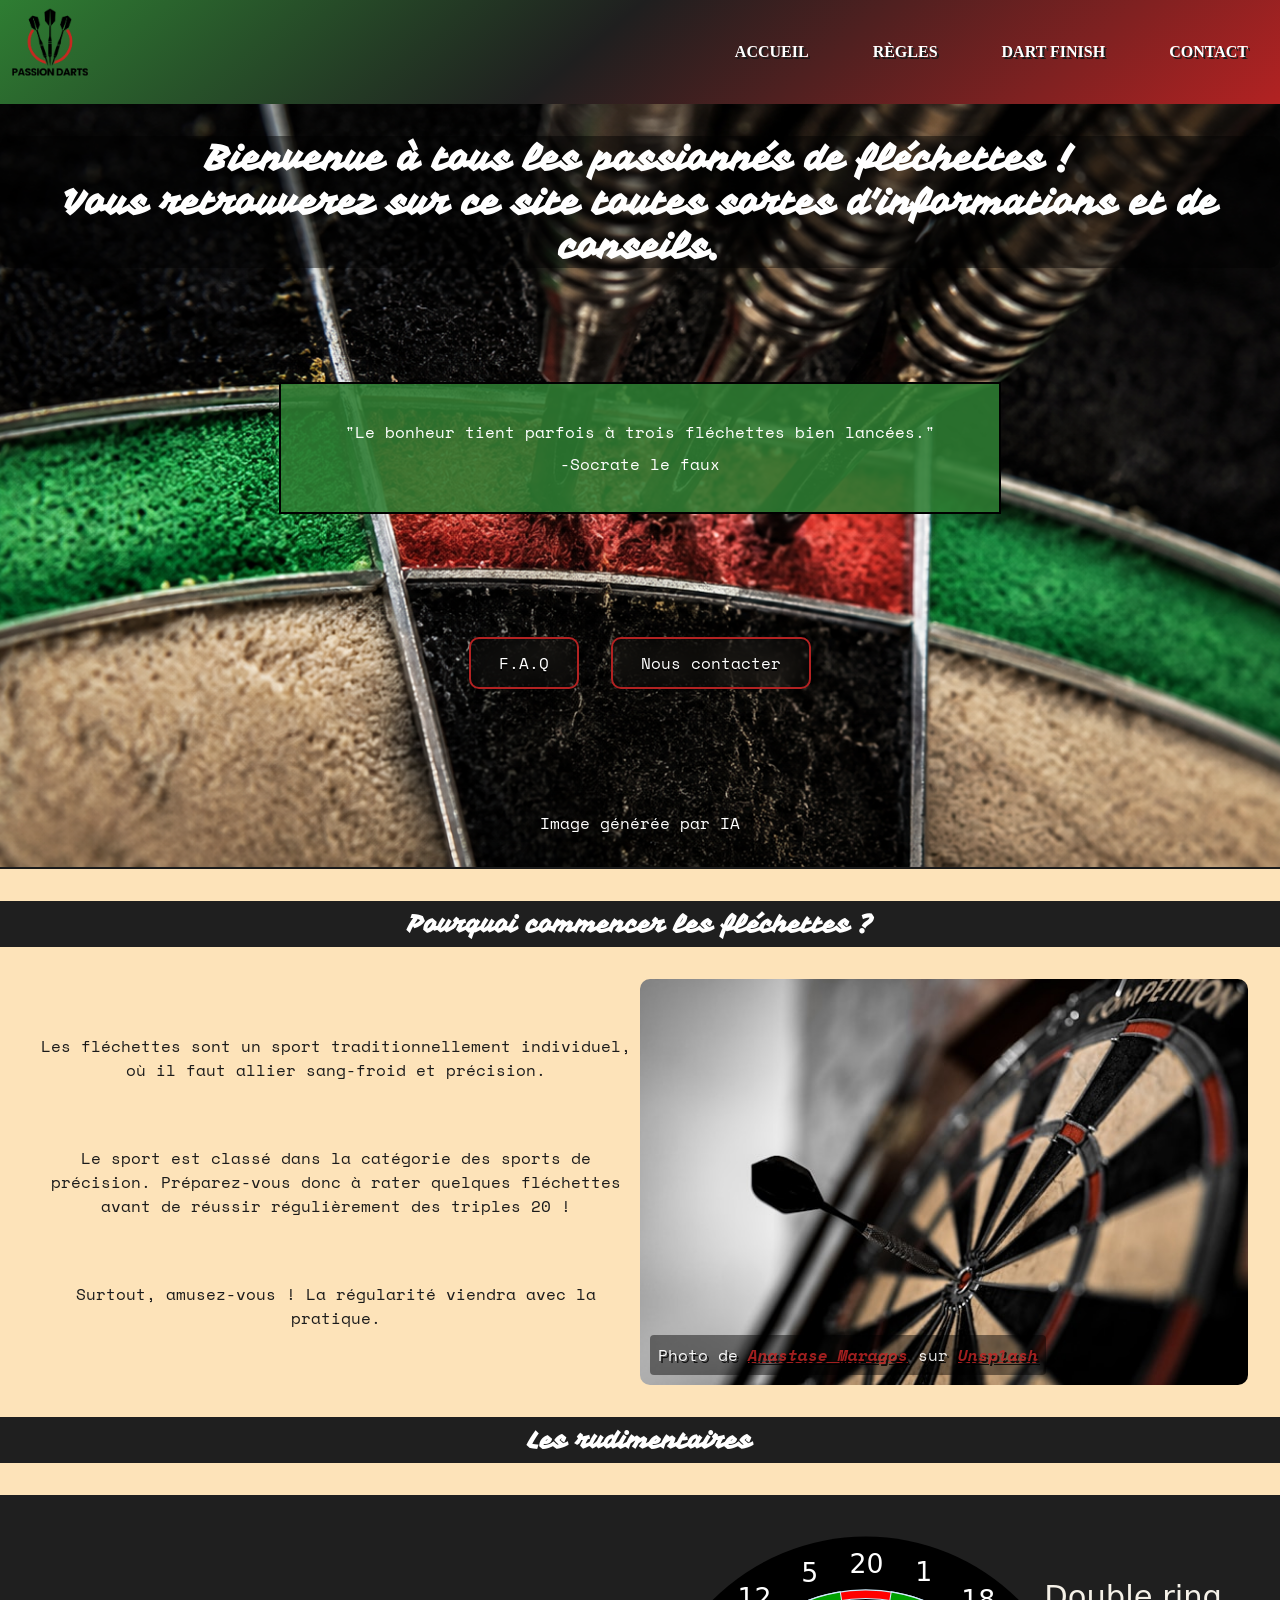
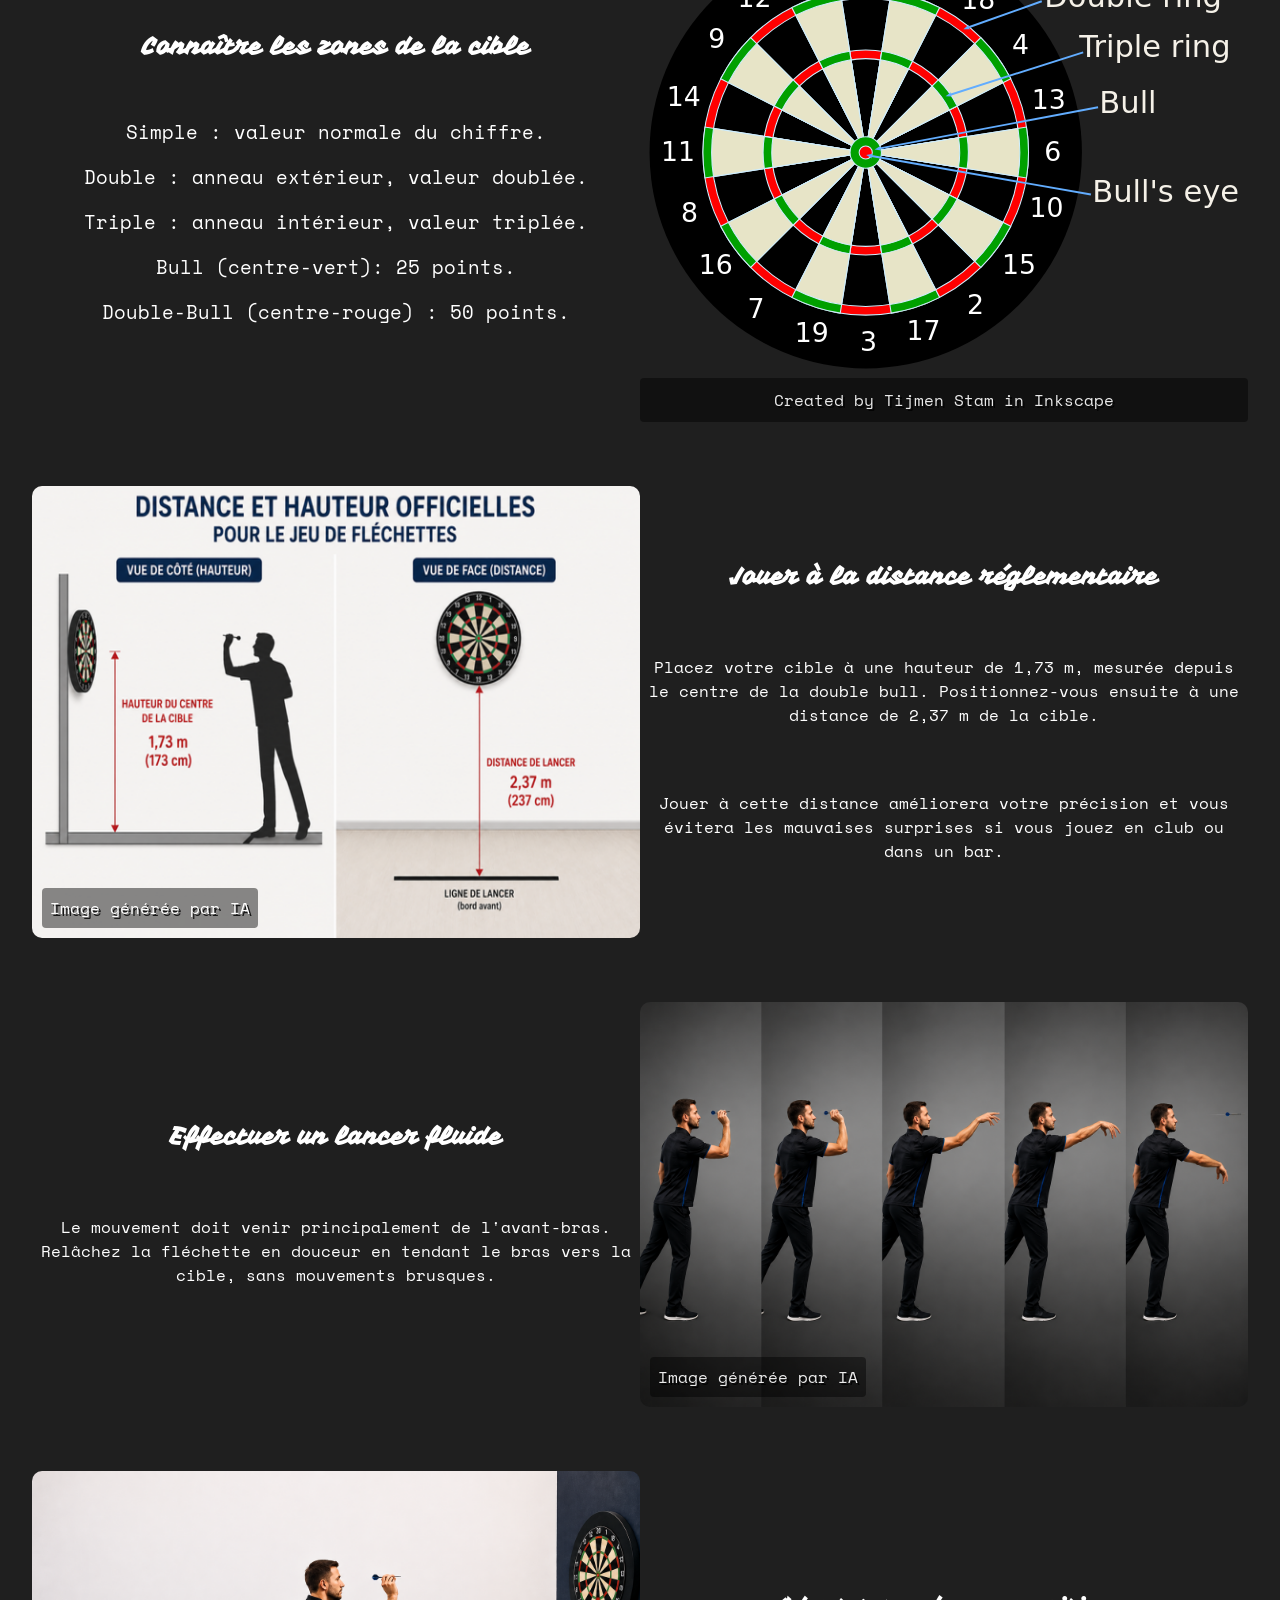
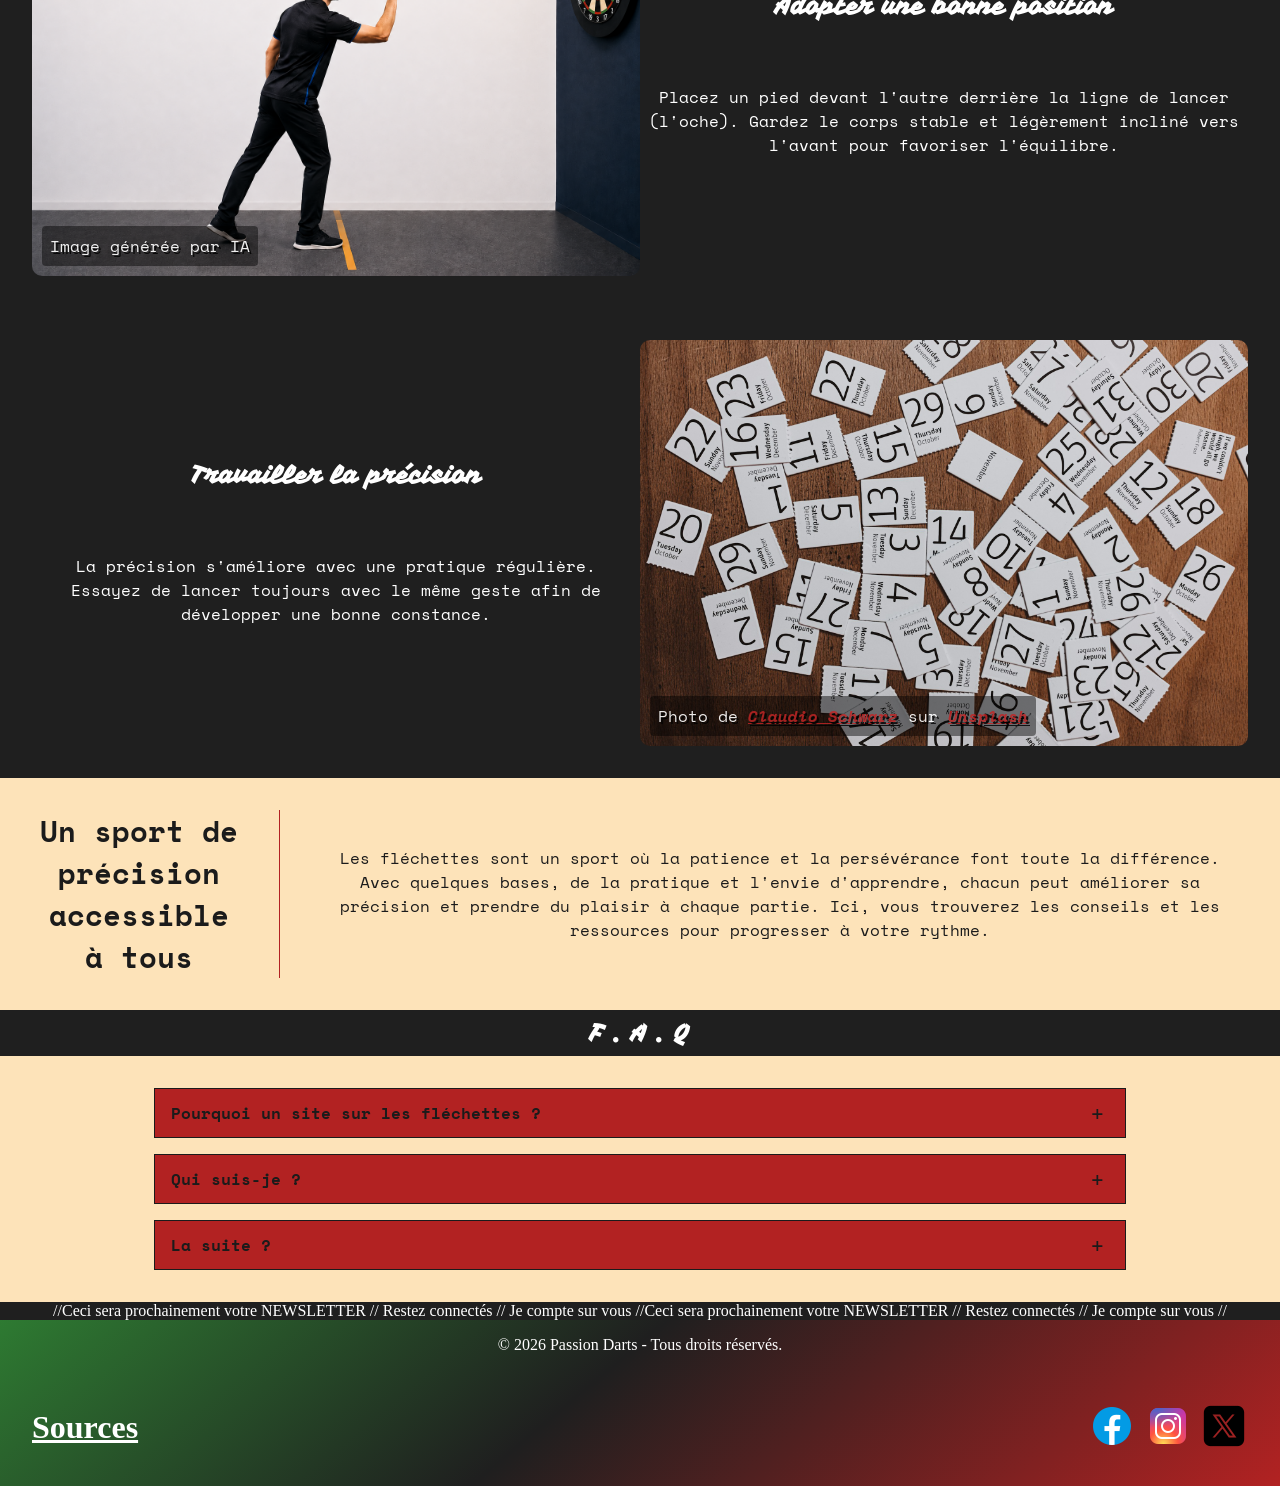
<file: index.html>
<!DOCTYPE html>
<html lang="fr">
<head>
    <meta charset="UTF-8">
    <meta name="viewport" content="width=device-width, initial-scale=1.0">
    <link rel="stylesheet" href="style.css"/>
    <link rel="stylesheet" href="accueil.css"/>
    <link rel="icon" href="./images/passion-dart-logo.svg"/>
    <link rel="preconnect" href="https://fonts.googleapis.com">
    <link rel="preconnect" href="https://fonts.gstatic.com" crossorigin>
    <link href="https://fonts.googleapis.com/css2?family=Space+Mono&family=Vampiro+One&display=swap" rel="stylesheet">
    <title>Passion Darts — Accueil</title>
    <meta name="description" content="Découvrez les règles des fléchettes, les finishes, des conseils pour progresser.">
</head>
<body>
    <header>
        <a href="./index.html" aria-label="Retour à l'accueil"><img src="./images/passion-dart-logo.svg" width="100" height="100" alt="Logo Passion Dart"></a>
        <nav class="pc-nav" aria-label="Navigation principale">
            <a class="nav" href="index.html">ACCUEIL</a>
            <a class="nav" href="pages/regles.html">RÈGLES</a>
            <a class="nav" href="pages/dart_finish.html">DART FINISH</a>
            <a class="nav" href="pages/contact.html">CONTACT</a>
        </nav>
        <div class="menu-burger">
            <input type="checkbox" id="menu-toggle" hidden>
            <label for="menu-toggle" class="menu-button" aria-label="Ouvrir le menu"><img width="50" height="50" src="./images/icons8-menu-50.png" aria-hidden="true"></label>
            <nav class="side-menu blur-burger" aria-label="Navigation mobile">
                <ul>
                    <li><a href="index.html">ACCUEIL</a></li>
                    <li><a href="pages/regles.html">RÉGLES</a></li>
                    <li><a href="pages/dart_finish.html">DART FINISH</a></li>
                    <li><a class="nav" href="pages/contact.html">CONTACT</a></li>
                </ul>
            </nav>
        </div>
    </header>
    <main>

        <section class="hero-banner">
            <h1>Bienvenue à tous les passionnés de fléchettes !<br> Vous retrouverez sur ce site toutes sortes d'informations et de conseils.</h1>
            <blockquote>
                <p>"Le bonheur tient parfois à trois fléchettes bien lancées."</p>
                <p>-Socrate le faux</p>
            </blockquote>
            <div class="hero-buttons">
                <a class="button flex-center blur" href="#faq">F.A.Q</a>
                <a class="button blur" href="./pages/contact.html">Nous contacter</a>
            </div>
            <div class="banner-credit">
            <p>Image générée par IA</p>
            </div>
        </section>

            <h2 class="title">Pourquoi commencer les fléchettes ?</h2>
            <div class="banner flex alt">
                <div class="article-column">
                    <p>Les fléchettes sont un sport traditionnellement individuel, où il faut allier sang-froid et précision.</p>
                    <p>Le sport est classé dans la catégorie des sports de précision. Préparez-vous donc à rater quelques fléchettes avant de réussir régulièrement des triples 20 !</p>
                    <p>Surtout, amusez-vous ! La régularité viendra avec la pratique.</p>
                </div>
                <div class="image-container">
                    <img src="./images/anastase-maragos-X4zx5Vc_LZU-unsplash.jpg" alt="Photo d'une cible avec une fléchette plantée dans le bull" class="banner-image">
                     <div class="image-credit">
                        <p>Photo de <a href="https://unsplash.com/fr/@visualsbyroyalz?utm_source=unsplash&utm_medium=referral&utm_content=creditCopyText" target="_blank" rel="noopener noreferrer">Anastase Maragos</a> sur <a href="https://unsplash.com/fr/photos/jeu-de-flechettes-noir-et-marron-X4zx5Vc_LZU?utm_source=unsplash&utm_medium=referral&utm_content=creditCopyText" target="_blank" rel="noopener noreferrer">Unsplash</a></p>
                    </div>
                </div>
            </div>
        </section>

            <h2 class="title h-corect">Les rudimentaires</h2>
            <article class="banner flex">
                <div class="article-column">
                    <h2>Connaître les zones de la cible</h2>
                    <ul class="banner-list">
                        <li>Simple : valeur normale du chiffre.</li>
                        <li>Double : anneau extérieur, valeur doublée.</li>
                        <li>Triple : anneau intérieur, valeur triplée.</li>
                        <li>Bull (centre-vert): 25 points.</li>
                        <li>Double-Bull (centre-rouge) : 50 points.</li>
                    </ul>
                </div>
                <div class="image-container">
                    <img src="./images/Dartboard.svg" alt="Illustration montrant une cible explicative des zones" class="dartboard banner-image">
                    <div class="credit-right">
                        <p>Created by Tijmen Stam in Inkscape</p>
                    </div>
                </div>
            </article>

            <article class="banner flex mirror">
                <div class="article-column">
                    <h2>Jouer à la distance réglementaire</h2>
                    <p>Placez votre cible à une hauteur de 1,73 m, mesurée depuis le centre de la double bull. Positionnez-vous ensuite à une distance de 2,37 m de la cible.</p>
                    <p>Jouer à cette distance améliorera votre précision et vous évitera les mauvaises surprises si vous jouez en club ou dans un bar.</p>
                </div>
                <div class="image-container">
                    <img src="./images/ChatGPT Distances juil. 2026, 19.png" alt="Illustration montrant distance et hauteur de la cible" class="banner-image">
                    <div class="image-credit">
                    <p>Image générée par IA</p>

                    </div>
                </div>
            </article>

            <article class="banner flex">
                <div class="article-column">
                    <h2>Effectuer un lancer fluide</h2>
                    <p>Le mouvement doit venir principalement de l'avant-bras. Relâchez la fléchette en douceur en tendant le bras vers la cible, sans mouvements brusques.</p>
                </div>
                <div class="image-container">
                    <img src="./images/ChatGPT-lance-fluide.png" alt="Illustration montrant les différentes étapes d'un lancer de fléchettes" class="banner-image">
                    <div class="image-credit">
                        <p>Image générée par IA</p>
                    </div>
                </div>
            </article>

            <article class="banner flex mirror">
                <div class="article-column">
                    <h2>Adopter une bonne position</h2>
                    <p>Placez un pied devant l'autre derrière la ligne de lancer (l'oche). Gardez le corps stable et légèrement incliné vers l'avant pour favoriser l'équilibre.</p>
                </div>
                <div class="image-container">
                    <img src="./images/ChatGPT-posture.png" alt="Illustration montrant un joueur se préparant à lancer une fléchette" class="banner-image">
                    <div class="image-credit">
                        <p>Image générée par IA</p>
                    </div>
                </div>
            </article>

             <article class="banner flex">
                <div class="article-column">
                    <h2>Travailler la précision</h2>
                    <p>La précision s'améliore avec une pratique régulière. Essayez de lancer toujours avec le même geste afin de développer une bonne constance.</p>
                </div>
                <div class="image-container">
                    <img src="./images/claudio-schwarz-TEF3woGG3b0-unsplash.jpg" alt="Nombreuses feuilles de calendrier détachables affichant différentes dates, éparpillées sur une table en bois" class="banner-image">
                    <div class="image-credit">
                        <p>Photo de <a href="https://unsplash.com/fr/@purzlbaum?utm_source=unsplash&utm_medium=referral&utm_content=creditCopyText" target="_blank" rel="noopener noreferrer">Claudio Schwarz</a> sur <a href="https://unsplash.com/fr/photos/papier-dimprimante-blanc-et-brun-TEF3woGG3b0?utm_source=unsplash&utm_medium=referral&utm_content=creditCopyText" target="_blank">Unsplash</a></p>
                    </div>
                </div>
             </article>

        </section>

        <section class="banner alt flex-center">
                    <div class="left">
                        <p>Un sport de précision accessible à tous</p>
                    </div>
                    <div class="separator"></div>
                    <div class="right">
                        <p>Les fléchettes sont un sport où la patience et la persévérance font toute la différence. Avec quelques bases, de la pratique et l'envie d'apprendre, chacun peut améliorer sa précision et prendre du plaisir à chaque partie. Ici, vous trouverez les conseils et les ressources pour progresser à votre rythme.</p>
                    </div>
        </section>

            <h2  class="title" id="faq">F . A . Q</h2>
            <section class="banner alt flex-column">
                <div  class="accordion">
                    <details>
                        <summary>
                            <span> Pourquoi un site sur les fléchettes ? </span>
                            <span class="accordion-icon">+</span>
                        </summary>
                        <p>Les fléchettes sont un sport aux règles plutôt simples, mais personne ne s'est réveillé un matin avec la science infuse des fléchettes. Ce site est donc là pour partager cette passion, ainsi que quelques règles et conseils afin de vous aider à progresser.</p>
                    </details>
                    <details>
                        <summary>
                            <span>Qui suis-je ? </span>
                            <span class="accordion-icon">+</span>
                        </summary>
                        <p>Je suis un jeune adulte tombé amoureux de ce magnifique sport. Loin d'être un professionnel, je souhaite avant tout partager ma passion avec vous. Je me considère plutôt comme un débutant, animé par une soif d'apprendre tout ce qui touche aux fléchettes.</p>
                    </details>
                    <details>
                        <summary>
                            <span>La suite ? </span>
                            <span class="accordion-icon">+</span>
                        </summary>
                        <p>Le site n'en est qu'à ses balbutiements. De nombreuses fonctionnalités sont prévues, comme une newsletter, un compteur de points dynamique et de nouveaux articles. Il évoluera au même rythme que mes compétences en développement, au fil de mes apprentissages.</p>
                    </details>
                </div>
            </section>
    </main>
    <footer>
        <section class="slider">
            <div class="slider-text" aria-hidden="true">
                <p>//Ceci sera prochainement votre NEWSLETTER // Restez connectés // Je compte sur vous //Ceci sera prochainement votre NEWSLETTER // Restez connectés // Je compte sur vous //</p>
            </div>
        </section>
        <p>&copy; 2026 Passion Darts - Tous droits réservés.</p>
        <section class="footer-content flex">
            <a class="modal-link" href="#sources" aria-label="Afficher les sources des images">Sources</a>
            <div id="sources" class="overlay">
                <div class="modal">
                    <h2>Sources</h2>
                    <a class="close" href="#" aria-label="Fermer la fenêtre">&times;</a>
                    <div class="content">
                        <p>Voici toutes les sources pour images & logos</p>
                        <article class="banner flex sources-images">
                            <p>Photo de <a href="https://unsplash.com/fr/@visualsbyroyalz?utm_source=unsplash&utm_medium=referral&utm_content=creditCopyText" target="_blank" rel="noopener noreferrer">Anastase Maragos</a> sur <a href="https://unsplash.com/fr/photos/jeu-de-flechettes-noir-et-marron-X4zx5Vc_LZU?utm_source=unsplash&utm_medium=referral&utm_content=creditCopyText" target="_blank" rel="noopener noreferrer">Unsplash</a></p>
                            <p><a href="https://unsplash.com/fr/licence" target="_blank" rel="noopener noreferrer">Licence Unsplash</a></p>
                            <img src="./images/anastase-maragos-X4zx5Vc_LZU-unsplash.jpg" alt="photo d'une cible avec une flechette dans le bull">
                        </article>
                        <article class="banner flex mirror sources-images">
                            <p>Photo de <a href="https://unsplash.com/fr/@purzlbaum?utm_source=unsplash&utm_medium=referral&utm_content=creditCopyText" target="_blank" rel="noopener noreferrer">Claudio Schwarz</a> sur <a href="https://unsplash.com/fr/photos/papier-dimprimante-blanc-et-brun-TEF3woGG3b0?utm_source=unsplash&utm_medium=referral&utm_content=creditCopyText" target="_blank">Unsplash</a></p>
                            <p><a href="https://unsplash.com/fr/licence" target="_blank" rel="noopener noreferrer">Licence Unsplash</a></p>
                            <img src="./images/claudio-schwarz-TEF3woGG3b0-unsplash.jpg" alt="Nombreuses feuilles de calendrier détachables affichant différentes dates, éparpillées sur une table en bois">
                        </article>
                        <article class="banner flex sources-images">
                            <p>logo de base par <a href="https://www.canva.com/p/tomaby/" target="_blank" rel="noopener noreferrer">Tomaby</a> sur <a href="https://www.canva.com/fr_fr/modeles/EAHNlVyahaQ-logo-flechettes-club-moderne-noir-et-rouge/" target="_blank" rel="noopener noreferrer">Canva</a></p>
                            <img src="./images/passion-dart-logo.svg" alt="Logo Passion Dart">
                        </article>
                        <article class="banner flex mirror sources-images">
                            <p>Image de Tijmen Stam sur <a href="https://commons.wikimedia.org/wiki/File:Dartboard.svg#Licensing" target="_blank" rel="noopener noreferrer">wikimedia commons</a></p>
                            <p><a href="https://creativecommons.org/licenses/by-sa/3.0/deed.en" target="_blank" rel="noopener noreferrer">CC BY-SA 3.0</a></p>
                            <img src="./images/Dartboard.svg" alt="Illustration montrant une cible explicative des zones">
                        </article>
                        <article class="banner flex sources-images">
                            <p>Logo de facebook <a href="https://icones8.fr/icon/118497/facebook" target="_blank" rel="noopener noreferrer">icones8</a></p>
                            <p>Logo instagram sur <a href="https://icones8.fr/icon/Xy10Jcu1L2Su/instagram" target="_blank" rel="noopener noreferrer">icones8</a></p>
                            <p>Logo de X <a href="https://icones8.fr/icon/phOKFKYpe00C/twitterx" target="_blank" rel="noopener noreferrer">icones8</a></p>
                            <img src="./images/icons8-facebook-nouveau-48.png" alt="Logo de facebook">
                            <img src="./images/icons8-instagram-48.png" alt="Logo de instagram">
                            <img src="./images/icons8-twitterx-48.png" alt="Logo de X">
                        </article>
                        <article class="banner flex sources-images">
                            <p>Logo de menu burger sur <a href="https://icons8.com/icon/36389/menu" target="_blank" rel="noopener noreferrer">icones8</a></p>
                            <img src="./images/icons8-menu-50.png"  alt="menu-burger">
                        </article>               
                    </div>
                </div>
            </div>
                <nav aria-label="Réseaux sociaux">
                    <a  href="https://www.facebook.com/" target="_blank" rel="noopener noreferrer"><img src="./images/icons8-facebook-nouveau-48.png" alt="Facebook"/></a>
                    <a  href="https://www.instagram.com/" target="_blank" rel="noopener noreferrer"><img src="./images/icons8-instagram-48.png" alt="Instagram"/></a>
                    <a  href="https://x.com/" target="_blank" rel="noopener noreferrer"><img src="./images/icons8-twitterx-48.png" alt="X"/></a>
                </nav>
        </section>
    </footer>
</body>
</html>
</file>
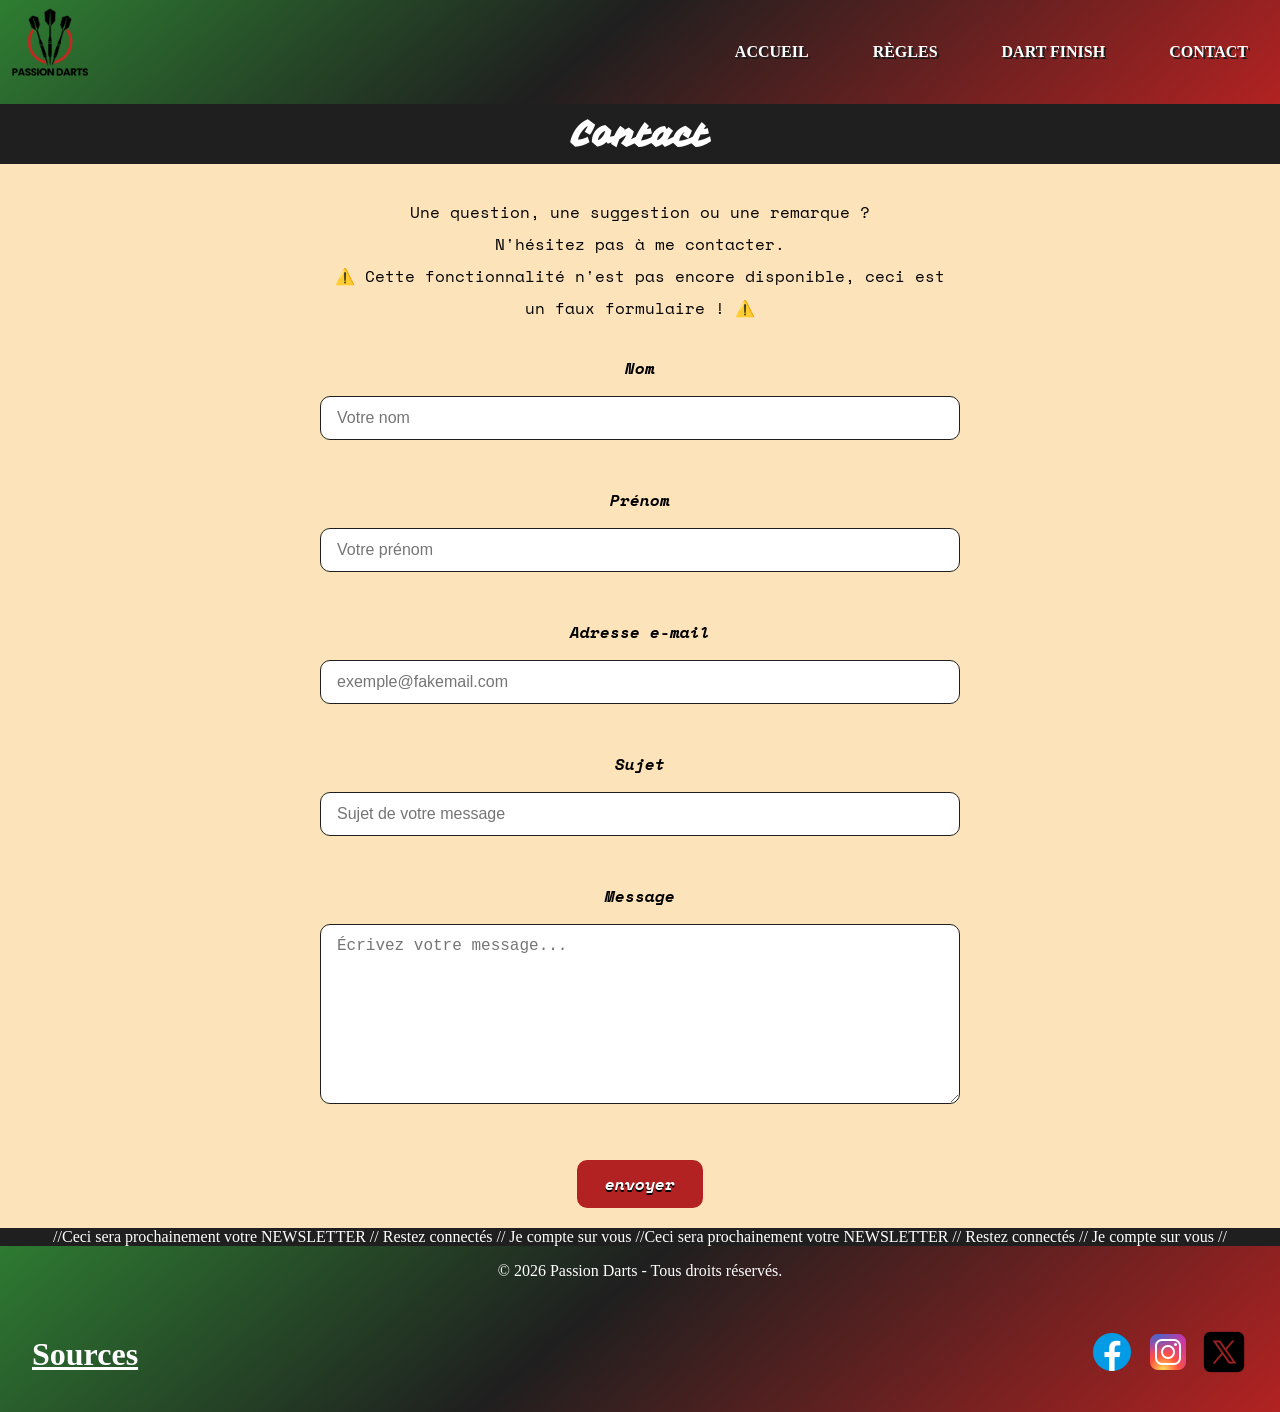
<file: pages/contact.html>
<!DOCTYPE html>
<html lang="fr">
<head>
    <meta charset="UTF-8">
    <meta name="viewport" content="width=device-width, initial-scale=1.0">
    <link rel="stylesheet" href="../style.css"/>
    <link rel="stylesheet" href="../contact.css"/>
    <link rel="icon" href="../images/passion-dart-logo.svg"/>
    <link rel="preconnect" href="https://fonts.googleapis.com">
    <link rel="preconnect" href="https://fonts.gstatic.com" crossorigin>
    <link href="https://fonts.googleapis.com/css2?family=Space+Mono&family=Vampiro+One&display=swap" rel="stylesheet">
    <title>CONTACT</title>
</head>
<body>
    <header>
        <a href="../index.html" aria-label="Retour à l'accueil"><img src="../images/passion-dart-logo.svg" width="100" height="100"></a>
        <nav class="pc-nav" aria-label="Navigation principale">
            <a class="nav" href="../index.html">ACCUEIL</a>
            <a class="nav" href="./regles.html">RÈGLES</a>
            <a class="nav" href="dart_finish.html">DART FINISH</a>
            <a class="nav" href="./contact.html">CONTACT</a>
        </nav>
        <div class="menu-burger">
            <input type="checkbox" id="menu-toggle" hidden>
            <label for="menu-toggle" class="menu-button"><img width="50" height="50" src="../images/icons8-menu-50.png" alt="Ouvrir le menu"/></label>
            <nav class="side-menu blur-burger" aria-label="Navigation mobile">
                <ul>
                    <li><a class="nav" href="../index.html">ACCUEIL</a></li>
                    <li><a class="nav" href="./regles.html">RÈGLES</a></li>
                    <li><a class="nav" href="dart_finish.html">DART FINISH</a></li>
                    <li><a class="nav" href="./contact.html">CONTACT</a></li>
                </ul>
            </nav>
        </div>
    </header>
    <main>
        <h1 class="title">Contact</h1>
        <div class="contact">
            <p> Une question, une suggestion ou une remarque ?</p>
            <p> N'hésitez pas à me contacter.</p>
            <p>⚠️ Cette fonctionnalité n'est pas encore disponible, ceci est un faux formulaire ! ⚠️</p>
        </div>
        <div class="form flex-center article-column">
            <input type="checkbox" id="sent-toggle">
            <div class="form-group">
                <label for="name">Nom</label>
                <input type="text" id="name" name="name" placeholder="Votre nom" required>
            </div>
            <div class="form-group">
                <label for="firstname">Prénom</label>
                <input type="text" id="firstname" name="firstname" placeholder="Votre prénom" required>
            </div>
            <div class="form-group">
                <label for="email">Adresse e-mail</label>
                <input type="email" id="email" name="email" placeholder="exemple@fakemail.com" required>
            </div>
            <div class="form-group">
                <label for="subject">Sujet</label>
                <input type="text" id="subject" name="subject" placeholder="Sujet de votre message" required>
            </div>
            <div class="form-group">
                <label for="message">Message</label>
                <textarea id="message" name="message" rows="8" placeholder="Écrivez votre message..." required></textarea>
            </div>
            <label for="sent-toggle" class="button">envoyer</label>
            <div id="success">
                <div class="success-content flex-column flex-center">
                    <h2 class="title">Merci pour votre message !</h2>
                    <p>Vous venez de tester une fonctionnalité encore en développement. Pour le moment, le formulaire ne transmet pas les messages.Il sera bientôt disponible. Merci de votre patience et à très bientôt sur le site !</p>
                </div>
            </div>
        </div>
    </main>
    <footer>
        <section class="slider">
            <div class="slider-text" aria-hidden="true">
                <p>//Ceci sera prochainement votre NEWSLETTER // Restez connectés // Je compte sur vous //Ceci sera prochainement votre NEWSLETTER // Restez connectés // Je compte sur vous //</p>
            </div>
        </section>
        <p>&copy; 2026 Passion Darts - Tous droits réservés.</p>
        <section class="footer-content flex">
            <a class="modal-link" href="#sources" aria-label="Afficher les sources des images">Sources</a>
            <div id="sources" class="overlay">
                <div class="modal">
                    <h2>Sources</h2>
                    <a class="close" href="#" aria-label="Fermer la fenêtre">&times;</a>
                    <div class="content">
                        <p>Voici toutes les sources pour images & logos</p>
                        <article class="banner flex mirror sources-images">
                            <p>logo de base par <a href="https://www.canva.com/p/tomaby/" target="_blank" rel="noopener noreferrer">Tomaby</a> sur <a href="https://www.canva.com/fr_fr/modeles/EAHNlVyahaQ-logo-flechettes-club-moderne-noir-et-rouge/" target="_blank" rel="noopener noreferrer">Canva</a></p>
                            <img src="../images/passion-dart-logo.svg" alt="Logo Passion Dart">
                        </article>
                        <article class="banner flex sources-images">
                            <p>Logo de facebook <a href="https://icones8.fr/icon/118497/facebook" target="_blank" rel="noopener noreferrer">icones8</a></p>
                            <p>Logo instagram sur <a href="https://icones8.fr/icon/Xy10Jcu1L2Su/instagram" target="_blank" rel="noopener noreferrer">icones8</a></p>
                            <p>Logo de X <a href="https://icones8.fr/icon/phOKFKYpe00C/twitterx" target="_blank" rel="noopener noreferrer">icones8</a></p>
                            <img src="../images/icons8-facebook-nouveau-48.png" alt="Logo de facebook">
                            <img src="../images/icons8-instagram-48.png" alt="Logo de instagram">
                            <img src="../images/icons8-twitterx-48.png" alt="Logo de X">
                        </article>
                        <article class="banner flex sources-images">
                            <p>Logo de menu burger sur <a href="https://icons8.com/icon/36389/menu" target="_blank" rel="noopener noreferrer">icones8</a></p>
                            <img src="../images/icons8-menu-50.png"  alt="menu-burger">
                        </article>          
                    </div>
                </div>
            </div>
                <nav aria-label="Réseaux sociaux">
                    <a  href="https://www.facebook.com/" target="_blank" rel="noopener noreferrer"><img src="../images/icons8-facebook-nouveau-48.png" alt="Facebook"/></a>
                    <a  href="https://www.instagram.com/" target="_blank" rel="noopener noreferrer"><img src="../images/icons8-instagram-48.png" alt="Instagram"/></a>
                    <a  href="https://x.com/" target="_blank" rel="noopener noreferrer"><img src="../images/icons8-twitterx-48.png" alt="X"/></a>
                </nav>
        </section>
    </footer>
</body>
</html>
</file>
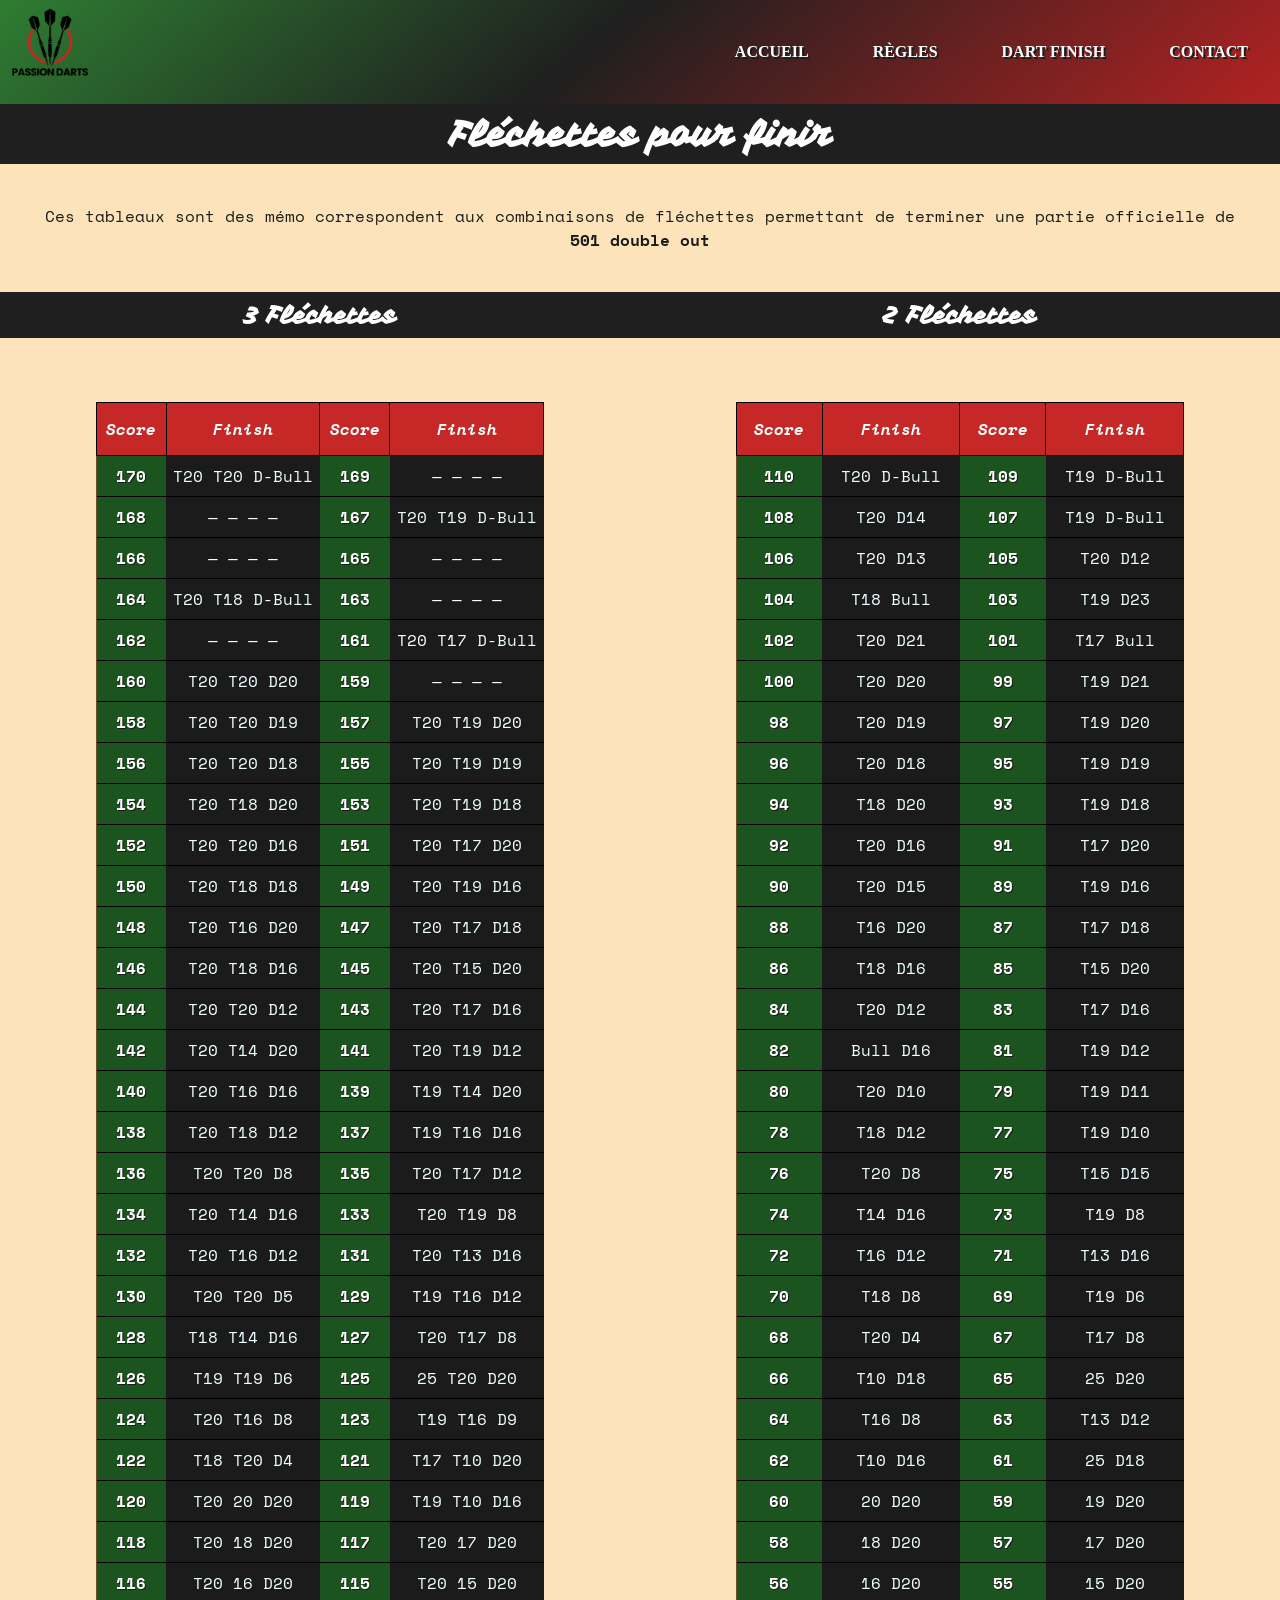
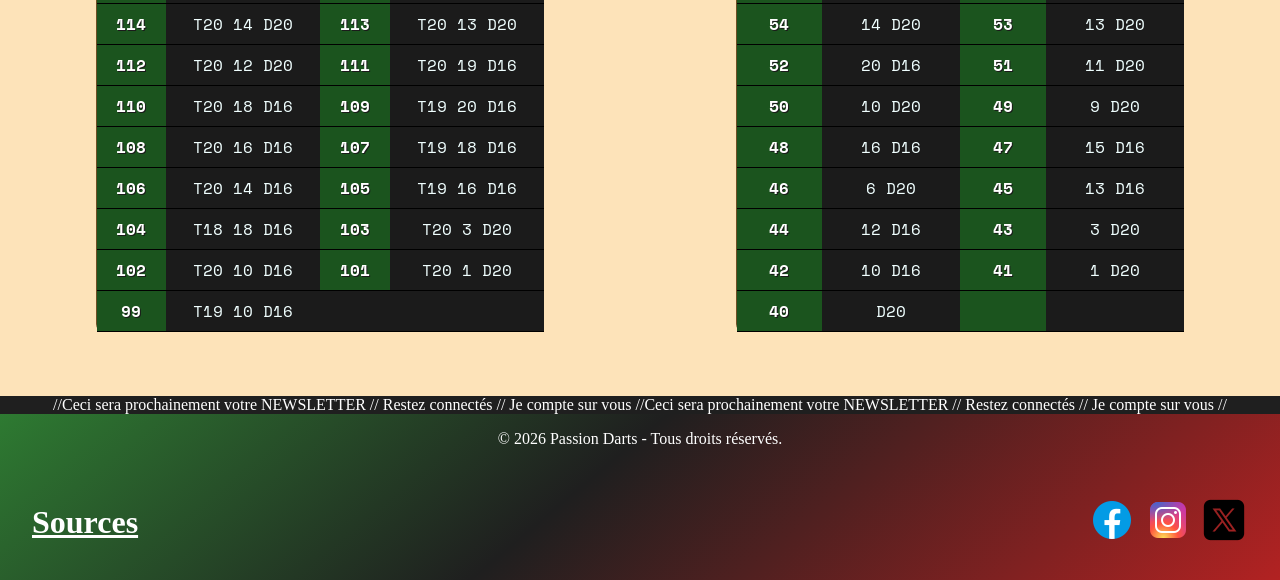
<file: pages/dart_finish.html>
<!DOCTYPE html>
<html lang="fr">
<head>
    <meta charset="UTF-8">
    <meta name="viewport" content="width=device-width, initial-scale=1.0">
    <link rel="stylesheet" href="../style.css">
    <link rel="stylesheet" href="../dart_finish.css">
    <link rel="icon" href="../images/passion-dart-logo.svg"/>
    <link rel="preconnect" href="https://fonts.googleapis.com">
    <link rel="preconnect" href="https://fonts.gstatic.com" crossorigin>
    <link href="https://fonts.googleapis.com/css2?family=Space+Mono&family=Vampiro+One&display=swap" rel="stylesheet">
    <title>Tableau finish</title>
</head>
<body>
    <header>
        <a href="../index.html" aria-label="Retour à l'accueil"><img src="../images/passion-dart-logo.svg" width="100" height="100"></a>
        <nav class="pc-nav" aria-label="Navigation principale">
            <a class="nav" href="../index.html">ACCUEIL</a>
            <a class="nav" href="./regles.html">RÈGLES</a>
            <a class="nav" href="./dart_finish.html ">DART FINISH</a>
            <a class="nav" href="./contact.html">CONTACT</a>
        </nav>
        <div class="menu-burger">
            <input type="checkbox" id="menu-toggle" hidden>
            <label for="menu-toggle" class="menu-button"><img width="50" height="50" src="../images/icons8-menu-50.png" alt="Ouvrir le menu"/></label>
            <nav class="side-menu blur-burger" aria-label="Navigation mobile">
                <ul>
                    <li><a href="../index.html">ACCUEIL</a></li>
                    <li><a href="./regles.html">RÉGLES</a></li>
                    <li><a href="./dart_finish.html">DART FINISH</a></li>
                    <li><a class="nav" href="./contact.html">CONTACT</a></li>
                </ul>
            </nav>
        </div>
    </header>
    <main>
        <h1 class="title">Fléchettes pour finir</h1>
        <div class="banner alt ">
            <p>Ces tableaux sont des mémo correspondent aux combinaisons de fléchettes permettant de terminer une partie officielle de <strong>501 double out</strong></p>
        </div>
            <div class="space-a title" id="mobile-hidden"><h2>3 Fléchettes</h2> <h2>2 Fléchettes</h2></div>
            <h2 class="title" id="pc-hidden">3 Fléchettes</h2>
            <section class="table-master">
                <table  class="table-finish">
                <thead>
                    <tr>
                        <th>Score</th>
                        <th>Finish</th>
                        <th>Score</th>
                        <th>Finish</th>
                    </tr>
                </thead>
                <tbody>
                    <tr>
                        <td class="score">170</td><td>T20 T20 D-Bull</td>
                        <td class="score">169</td><td>— — — —</td>
                    </tr>
                    <tr>
                        <td class="score">168</td><td>— — — —</td>
                        <td class="score">167</td><td>T20 T19 D-Bull</td>
                    </tr>
                    <tr>
                        <td class="score">166</td><td>— — — —</td>
                        <td class="score">165</td><td>— — — —</td>
                    </tr>
                    <tr>
                        <td class="score">164</td><td>T20 T18 D-Bull</td>
                        <td class="score">163</td><td>— — — —</td>
                    </tr>
                    <tr>
                        <td class="score">162</td><td>— — — —</td>
                        <td class="score">161</td><td>T20 T17 D-Bull</td>
                    </tr>
                    <tr>
                        <td class="score">160</td><td>T20 T20 D20</td>
                        <td class="score">159</td><td>— — — —</td>
                    </tr>
                    <tr>
                        <td class="score">158</td><td>T20 T20 D19</td>
                        <td class="score">157</td><td>T20 T19 D20</td>
                    </tr>
                    <tr>
                        <td class="score">156</td><td>T20 T20 D18</td>
                        <td class="score">155</td><td>T20 T19 D19</td>
                    </tr>
                    <tr>
                        <td class="score">154</td><td>T20 T18 D20</td>
                        <td class="score">153</td><td>T20 T19 D18</td>
                    </tr>
                    <tr>
                        <td class="score">152</td><td>T20 T20 D16</td>
                        <td class="score">151</td><td>T20 T17 D20</td>
                    </tr>
                    <tr>
                        <td class="score">150</td><td>T20 T18 D18</td>
                        <td class="score">149</td><td>T20 T19 D16</td>
                    </tr>
                    <tr>
                        <td class="score">148</td><td>T20 T16 D20</td>
                        <td class="score">147</td><td>T20 T17 D18</td>
                    </tr>
                    <tr>
                        <td class="score">146</td><td>T20 T18 D16</td>
                        <td class="score">145</td><td>T20 T15 D20</td>
                    </tr>
                    <tr>
                        <td class="score">144</td><td>T20 T20 D12</td>
                        <td class="score">143</td><td>T20 T17 D16</td>
                    </tr>
                    <tr>
                        <td class="score">142</td><td>T20 T14 D20</td>
                        <td class="score">141</td><td>T20 T19 D12</td>
                    </tr>
                    <tr>
                        <td class="score">140</td><td>T20 T16 D16</td>
                        <td class="score">139</td><td>T19 T14 D20</td>
                    </tr>
                    <tr>
                        <td class="score">138</td><td>T20 T18 D12</td>
                        <td class="score">137</td><td>T19 T16 D16</td>
                    </tr>
                    <tr>
                        <td class="score">136</td><td>T20 T20 D8</td>
                        <td class="score">135</td><td>T20 T17 D12</td>
                    </tr>
                    <tr>
                        <td class="score">134</td><td>T20 T14 D16</td>
                        <td class="score">133</td><td>T20 T19 D8</td>
                    </tr>
                    <tr>
                        <td class="score">132</td><td>T20 T16 D12</td>
                        <td class="score">131</td><td>T20 T13 D16</td>
                    </tr>
                    <tr>
                        <td class="score">130</td><td>T20 T20 D5</td>
                        <td class="score">129</td><td>T19 T16 D12</td>
                    </tr>
                    <tr>
                        <td class="score">128</td><td>T18 T14 D16</td>
                        <td class="score">127</td><td>T20 T17 D8</td>
                    </tr>
                    <tr>
                        <td class="score">126</td><td>T19 T19 D6</td>
                        <td class="score">125</td><td>25 T20 D20</td>
                    </tr>
                    <tr>
                        <td class="score">124</td><td>T20 T16 D8</td>
                        <td class="score">123</td><td>T19 T16 D9</td>
                    </tr>
                    <tr>
                        <td class="score">122</td><td>T18 T20 D4</td>
                        <td class="score">121</td><td>T17 T10 D20</td>
                    </tr>
                    <tr>
                        <td class="score">120</td><td>T20 20 D20</td>
                        <td class="score">119</td><td>T19 T10 D16</td>
                    </tr>
                    <tr>
                        <td class="score">118</td><td>T20 18 D20</td>
                        <td class="score">117</td><td>T20 17 D20</td>
                    </tr>
                    <tr>
                        <td class="score">116</td><td>T20 16 D20</td>
                        <td class="score">115</td><td>T20 15 D20</td>
                    </tr>
                    <tr>
                        <td class="score">114</td><td>T20 14 D20</td>
                        <td class="score">113</td><td>T20 13 D20</td>
                    </tr>
                    <tr>
                        <td class="score">112</td><td>T20 12 D20</td>
                        <td class="score">111</td><td>T20 19 D16</td>
                    </tr>
                    <tr>
                        <td class="score">110</td><td>T20 18 D16</td>
                        <td class="score">109</td><td>T19 20 D16</td>
                    </tr>
                    <tr>
                        <td class="score">108</td><td>T20 16 D16</td>
                        <td class="score">107</td><td>T19 18 D16</td>
                    </tr>
                    <tr>
                        <td class="score">106</td><td>T20 14 D16</td>
                        <td class="score">105</td><td>T19 16 D16</td>
                    </tr>
                    <tr>
                        <td class="score">104</td><td>T18 18 D16</td>
                        <td class="score">103</td><td>T20 3 D20</td>
                    </tr>
                    <tr>
                        <td class="score">102</td><td>T20 10 D16</td>
                        <td class="score">101</td><td>T20 1 D20</td>
                    </tr>
                    <tr>
                        <td class="score">99</td><td>T19 10 D16</td>
                        <td></td><td></td>
                    </tr>
                </tbody>
                </table>
                <h2 class="title" id="pc-hidden">2 Fléchettes</h2>
                <table class="table-finish">         
                <thead>
                    <tr>
                    <th>Score</th>
                    <th>Finish</th>
                    <th>Score</th>
                    <th>Finish</th>
                    </tr>
                </thead>
                <tbody>
                    <tbody>
                        <tr>
                            <td class="score">110</td><td>T20 D-Bull</td>
                            <td class="score">109</td><td>T19 D-Bull</td>
                        </tr>
                        <tr>
                            <td class="score">108</td><td>T20 D14</td>
                            <td class="score">107</td><td>T19 D-Bull</td>
                        </tr>
                        <tr>
                            <td class="score">106</td><td>T20 D13</td>
                            <td class="score">105</td><td>T20 D12</td>
                        </tr>
                        <tr>
                            <td class="score">104</td><td>T18 Bull</td>
                            <td class="score">103</td><td>T19 D23</td>
                        </tr>
                        <tr>
                            <td class="score">102</td><td>T20 D21</td>
                            <td class="score">101</td><td>T17 Bull</td>
                        </tr>
                        <tr>
                            <td class="score">100</td><td>T20 D20</td>
                            <td class="score">99</td><td>T19 D21</td>
                        </tr>
                        <tr>
                            <td class="score">98</td><td>T20 D19</td>
                            <td class="score">97</td><td>T19 D20</td>
                        </tr>
                        <tr>
                            <td class="score">96</td><td>T20 D18</td>
                            <td class="score">95</td><td>T19 D19</td>
                        </tr>
                        <tr>
                            <td class="score">94</td><td>T18 D20</td>
                            <td class="score">93</td><td>T19 D18</td>
                        </tr>
                        <tr>
                            <td class="score">92</td><td>T20 D16</td>
                            <td class="score">91</td><td>T17 D20</td>
                        </tr>
                        <tr>
                            <td class="score">90</td><td>T20 D15</td>
                            <td class="score">89</td><td>T19 D16</td>
                        </tr>
                        <tr>
                            <td class="score">88</td><td>T16 D20</td>
                            <td class="score">87</td><td>T17 D18</td>
                        </tr>
                        <tr>
                            <td class="score">86</td><td>T18 D16</td>
                            <td class="score">85</td><td>T15 D20</td>
                        </tr>
                        <tr>
                            <td class="score">84</td><td>T20 D12</td>
                            <td class="score">83</td><td>T17 D16</td>
                        </tr>
                        <tr>
                            <td class="score">82</td><td>Bull D16</td>
                            <td class="score">81</td><td>T19 D12</td>
                        </tr>
                        <tr>
                            <td class="score">80</td><td>T20 D10</td>
                            <td class="score">79</td><td>T19 D11</td>
                        </tr>
                        <tr>
                            <td class="score">78</td><td>T18 D12</td>
                            <td class="score">77</td><td>T19 D10</td>
                        </tr>
                        <tr>
                            <td class="score">76</td><td>T20 D8</td>
                            <td class="score">75</td><td>T15 D15</td>
                        </tr>
                        <tr>
                            <td class="score">74</td><td>T14 D16</td>
                            <td class="score">73</td><td>T19 D8</td>
                        </tr>
                        <tr>
                            <td class="score">72</td><td>T16 D12</td>
                            <td class="score">71</td><td>T13 D16</td>
                        </tr>
                        <tr>
                            <td class="score">70</td><td>T18 D8</td>
                            <td class="score">69</td><td>T19 D6</td>
                        </tr>
                        <tr>
                            <td class="score">68</td><td>T20 D4</td>
                            <td class="score">67</td><td>T17 D8</td>
                        </tr>
                        <tr>
                            <td class="score">66</td><td>T10 D18</td>
                            <td class="score">65</td><td>25 D20</td>
                        </tr>
                        <tr>
                            <td class="score">64</td><td>T16 D8</td>
                            <td class="score">63</td><td>T13 D12</td>
                        </tr>
                        <tr>
                            <td class="score">62</td><td>T10 D16</td>
                            <td class="score">61</td><td>25 D18</td>
                        </tr>
                        <tr>
                            <td class="score">60</td><td>20 D20</td>
                            <td class="score">59</td><td>19 D20</td>
                        </tr>
                        <tr>
                            <td class="score">58</td><td>18 D20</td>
                            <td class="score">57</td><td>17 D20</td>
                        </tr>
                        <tr>
                            <td class="score">56</td><td>16 D20</td>
                            <td class="score">55</td><td>15 D20</td>
                        </tr>
                        <tr>
                            <td class="score">54</td><td>14 D20</td>
                            <td class="score">53</td><td>13 D20</td>
                        </tr>
                        <tr>
                            <td class="score">52</td><td>20 D16</td>
                            <td class="score">51</td><td>11 D20</td>
                        </tr>
                        <tr>
                            <td class="score">50</td><td>10 D20</td>
                            <td class="score">49</td><td>9 D20</td>
                        </tr>
                        <tr>
                            <td class="score">48</td><td>16 D16</td>
                            <td class="score">47</td><td>15 D16</td>
                        </tr>
                        <tr>
                            <td class="score">46</td><td>6 D20</td>
                            <td class="score">45</td><td>13 D16</td>
                        </tr>
                        <tr>
                            <td class="score">44</td><td>12 D16</td>
                            <td class="score">43</td><td>3 D20</td>
                        </tr>
                        <tr>
                            <td class="score">42</td><td>10 D16</td>
                            <td class="score">41</td><td>1 D20</td>
                        </tr>
                        <tr>
                            <td class="score">40</td><td>D20</td>
                            <td class="score"></td><td></td>
                        </tr>
                    </tbody>
                    </table>            
            </section>
    </main>
    <footer>
        <section class="slider">
            <div class="slider-text" aria-hidden="true">
                <p>//Ceci sera prochainement votre NEWSLETTER // Restez connectés // Je compte sur vous //Ceci sera prochainement votre NEWSLETTER // Restez connectés // Je compte sur vous //</p>
            </div>
        </section>
        <p>&copy; 2026 Passion Darts - Tous droits réservés.</p>
        <section class="footer-content flex">
            <a class="modal-link" href="#sources" aria-label="Afficher les sources des images">Sources</a>
            <div id="sources" class="overlay">
                <div class="modal">
                    <h2>Sources</h2>
                    <a class="close" href="#" aria-label="Fermer la fenêtre">&times;</a>
                    <div class="content">
                        <p>Voici toutes les sources pour images & logos</p>
                        <article class="banner flex mirror sources-images">
                            <p>logo de base par <a href="https://www.canva.com/p/tomaby/" target="_blank" rel="noopener noreferrer">Tomaby</a> sur <a href="https://www.canva.com/fr_fr/modeles/EAHNlVyahaQ-logo-flechettes-club-moderne-noir-et-rouge/" target="_blank" rel="noopener noreferrer">Canva</a></p>
                            <img src="../images/passion-dart-logo.svg" alt="Logo Passion Dart">
                        </article>
                        <article class="banner flex sources-images">
                            <p>Logo de facebook <a href="https://icones8.fr/icon/118497/facebook" target="_blank" rel="noopener noreferrer">icones8</a></p>
                            <p>Logo instagram sur <a href="https://icones8.fr/icon/Xy10Jcu1L2Su/instagram" target="_blank" rel="noopener noreferrer">icones8</a></p>
                            <p>Logo de X <a href="https://icones8.fr/icon/phOKFKYpe00C/twitterx" target="_blank" rel="noopener noreferrer">icones8</a></p>
                            <img src="../images/icons8-facebook-nouveau-48.png" alt="Logo de facebook">
                            <img src="../images/icons8-instagram-48.png" alt="Logo de instagram">
                            <img src="../images/icons8-twitterx-48.png" alt="Logo de X">     
                        </article>
                        <article class="banner flex sources-images">
                            <p>Logo de menu burger sur <a href="https://icons8.com/icon/36389/menu" target="_blank" rel="noopener noreferrer">icones8</a></p>
                            <img src="../images/icons8-menu-50.png"  alt="menu-burger">
                        </article>          
                    </div>
                </div>
            </div>
                <nav aria-label="Réseaux sociaux">
                    <a  href="https://www.facebook.com/" target="_blank" rel="noopener noreferrer"><img src="../images/icons8-facebook-nouveau-48.png" alt="Facebook"/></a>
                    <a  href="https://www.instagram.com/" target="_blank" rel="noopener noreferrer"><img src="../images/icons8-instagram-48.png" alt="Instagram"/></a>
                    <a  href="https://x.com/" target="_blank" rel="noopener noreferrer"><img src="../images/icons8-twitterx-48.png" alt="X"/></a>
                </nav>
        </section>
    </footer>
</body>
</html>
</file>
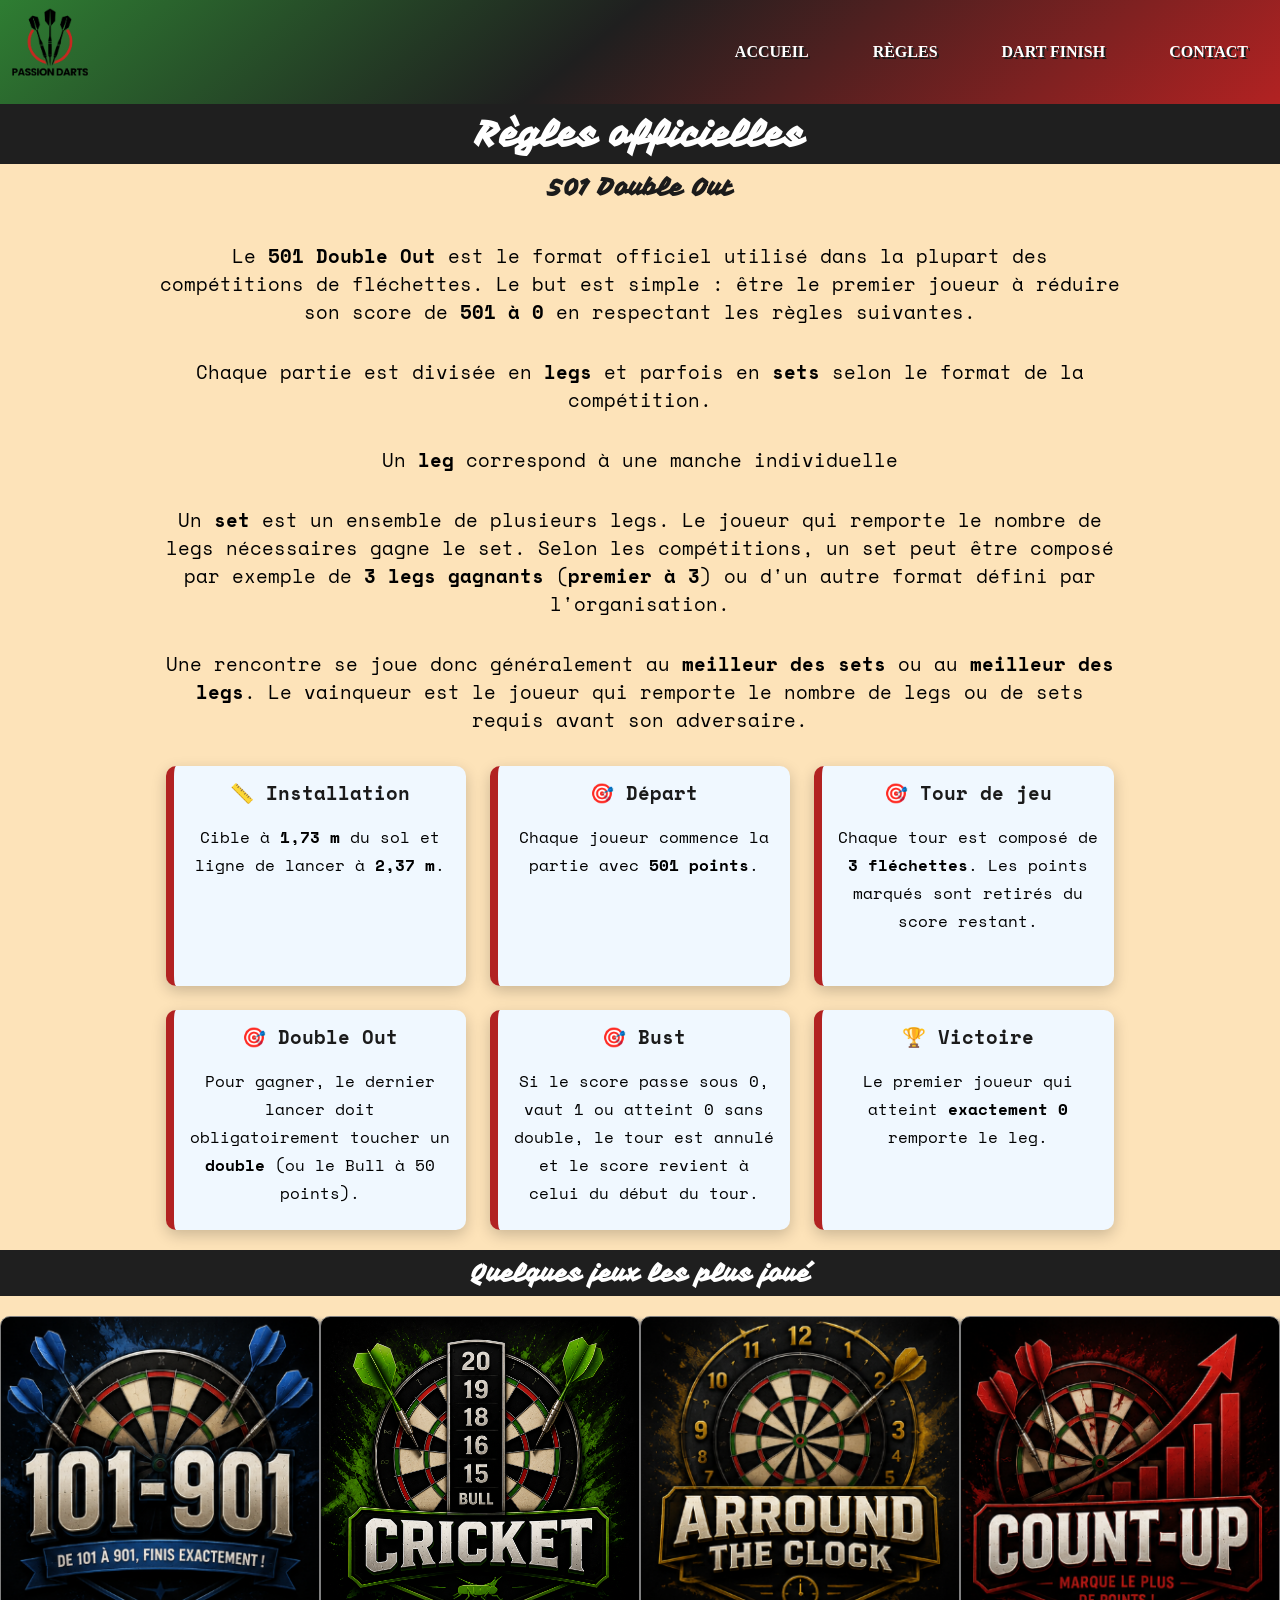
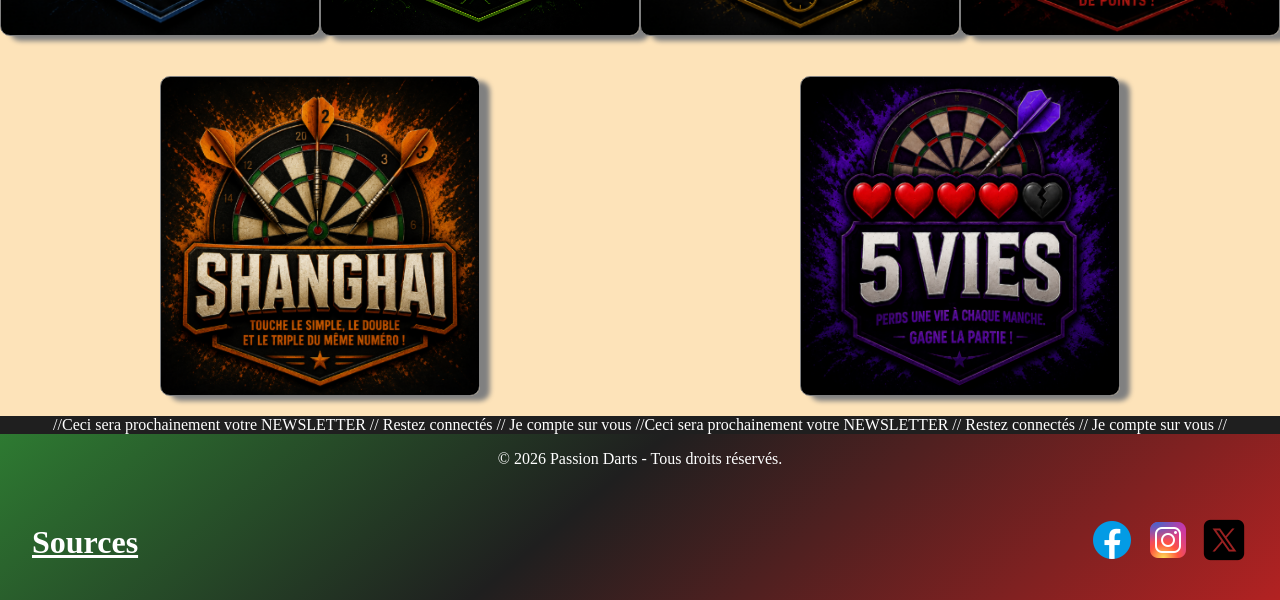
<file: pages/regles.html>
<!DOCTYPE html>
<html lang="fr">
<head>
    <meta charset="UTF-8">
    <meta name="viewport" content="width=device-width, initial-scale=1.0">
    <link rel="stylesheet" href="../style.css"/>
    <link rel="stylesheet" href="../regles.css"/>
    <link rel="icon" href="../images/passion-dart-logo.svg"/>
    <link rel="preconnect" href="https://fonts.googleapis.com">
    <link rel="preconnect" href="https://fonts.gstatic.com" crossorigin>
    <link href="https://fonts.googleapis.com/css2?family=Space+Mono&family=Vampiro+One&display=swap" rel="stylesheet">
    <title>RÈGLES</title>
</head>
<body>
    <header>
        <a href="../index.html" aria-label="Retour à l'accueil"><img src="../images/passion-dart-logo.svg" width="100" height="100"></a>
        <nav class="pc-nav" aria-label="Navigation principale">
            <a class="nav" href="../index.html">ACCUEIL</a>
            <a class="nav" href="./regles.html">RÈGLES</a>
            <a class="nav" href="dart_finish.html">DART FINISH</a>
            <a class="nav" href="./contact.html">CONTACT</a>
        </nav>
        <div class="menu-burger">
            <input type="checkbox" id="menu-toggle" hidden>
            <label for="menu-toggle" class="menu-button"><img width="50" height="50" src="../images/icons8-menu-50.png" alt="Ouvrir le menu"/></label>
            <nav class="side-menu blur-burger" aria-label="Navigation mobile">
                <ul>
                    <li><a href="../index.html">ACCUEIL</a></li>
                    <li><a href="./regles.html">RÉGLES</a></li>
                    <li><a href="dart_finish.html">DART FINISH</a></li>
                    <li><a class="nav" href="./contact.html">CONTACT</a></li>
                </ul>
            </nav>
        </div>
    </header>
    <main>
        <h1 class="title">Règles officielles</h1>
        <section class="rules">
            <h2>501 Double Out</h2>
            <p class="intro">Le <strong>501 Double Out</strong> est le format officiel utilisé dans la plupart des compétitions de fléchettes. Le but est simple : être le premier joueur à réduire son score de <strong>501 à 0</strong> en respectant les règles suivantes.</p>
            <p class="intro">Chaque partie est divisée en <strong>legs</strong> et parfois en <strong>sets</strong> selon le format de la compétition.</p>
            <p class="intro">Un <strong>leg</strong> correspond à une manche individuelle</p>
            <p class="intro">Un <strong>set</strong> est un ensemble de plusieurs legs. Le joueur qui remporte le nombre de legs nécessaires gagne le set. Selon les compétitions, un set peut être composé par exemple de <strong>3 legs gagnants</strong> (<strong>premier à 3</strong>) ou d'un autre format défini par l'organisation.</p>
            <p class="intro">Une rencontre se joue donc généralement au <strong>meilleur des sets</strong> ou au <strong>meilleur des legs</strong>. Le vainqueur est le joueur qui remporte le nombre de legs ou de sets requis avant son adversaire.</p>
            <div class="rules-master">
                <div class="rule-card flex-column">
                    <h3>📏 Installation</h3>
                    <p>Cible à <strong>1,73 m</strong> du sol et ligne de lancer à <strong>2,37 m</strong>.</p>
                </div>
                <div class="rule-card flex-column">
                    <h3>🎯 Départ</h3>
                    <p>Chaque joueur commence la partie avec <strong>501 points</strong>.</p>
                </div>
                <div class="rule-card flex-column">
                    <h3>🎯 Tour de jeu</h3>
                    <p>Chaque tour est composé de <strong>3 fléchettes</strong>. Les points marqués sont retirés du score restant.</p>
                </div>
                <div class="rule-card flex-column">
                    <h3>🎯 Double Out</h3>
                    <p>Pour gagner, le dernier lancer doit obligatoirement toucher un <strong>double</strong> (ou le Bull à 50 points).</p>
                </div>
                <div class="rule-card flex-column">
                    <h3>🎯 Bust</h3>
                    <p>Si le score passe sous 0, vaut 1 ou atteint 0 sans double, le tour est annulé et le score revient à celui du début du tour.</p>
                </div>
                <div class="rule-card flex-column">
                    <h3>🏆 Victoire</h3>
                    <p>Le premier joueur qui atteint <strong>exactement 0</strong> remporte le leg.</p>
                </div>
            </div>
        </section>
        <h2 class="title ">Quelques jeux les plus joué</h2>
        <section class="row-wrap">
            <a id="open-101" class="modal-toggle d-101" href="#d-101"></a>
            <div id="d-101" class="overlay">
                <div class="modal">
                    <h2>101-901</h2>
                    <a class="close" href="#open-101">&times;</a>
                    <div class="content">
                        <ul>
                            <li>Chaque joueur commence avec X01 points.</li>
                            <li>À chaque tour, le joueur lance 3 fléchettes.</li>
                            <li>Les points marqués sont soustraits du total de départ.</li>
                            <li>Le but est d'atteindre exactement 0 avant les autres.</li>
                            <li>Si un lancer fait descendre le score en dessous de 0, le tour est annulé</li>
                        </ul>
                    </div>
                </div>
            </div>
            <a id="open-cricket" class="modal-toggle cricket" href="#cricket"></a>
            <div id="cricket" class="overlay">
                <div class="modal">
                    <h2>Cricket</h2>
                    <a class="close" href="#open-cricket">&times;</a>
                    <div class="content">
                        <ul>
                            <li>Être le premier à fermer tous les numéros : 20, 19, 18, 17, 16, 15 et le Bull (centre).</li>
                            <li>Avoir au moins autant de points que son adversaire.</li>
                            <li>Chaque numéro doit être touché 3 fois pour être fermer</li>
                            <li>Une fois qu'un joueur a fermé un numéro, il peut continuer à marquer des points sur ce numéro tant que son adversaire ne l'a pas lui aussi fermé. </li>
                            <li>Dès que les deux joueurs ont fermé un numéro, il ne rapporte plus de points.</li>
                        </ul>
                    </div>
                </div>
            </div>
            <a  id="open-arround-clock" class="modal-toggle arround-clock" href="#arround-the-clock"></a>
            <div id="arround-the-clock" class="overlay">
                <div class="modal">
                    <h2>Arround the clock</h2>
                    <a class="close" href="#open-arround-clock">&times;</a>
                    <div class="content">
                        <ul>
                            <li>Le principe est simple : viser chaque numéro de la cible, du 1 au 20, dans l'ordre croissant, puis terminer par la partie extérieure du bull</li>
                            <li>Une fois ce premier tour terminé, le défi peut se poursuivre en visant les doubles, puis les triples.</li>
                            <li> Le premier joueur à compléter toutes les sections remporte la partie. Idéal pour perfectionner sa régularité !</li>
                        </ul>        
                    </div>
                </div>
            </div>
            <a id="open-count-up" class="modal-toggle count-up" href="#count-up"></a>
            <div id="count-up" class="overlay">
                <div class="modal">
                    <h2>Count up</h2>
                    <a class="close" href="#open-count-up">&times;</a>
                    <div class="content">
                        <ul>
                            <li>Le principe est simple : viser chaque numéro de la cible, du 1 au 20, dans l'ordre croissant, puis terminer par la partie extérieure du bull</li>
                            <li>Une fois ce premier tour terminé, le défi peut se poursuivre en visant les doubles, puis les triples.</li>
                            <li> Le premier joueur à compléter toutes les sections remporte la partie. Idéal pour perfectionner sa régularité !</li>
                        </ul>        
                    </div>
                </div>
            </div>
            <a id="open-shanghai" class="modal-toggle shanghai" href="#shanghai"></a>
            <div id="shanghai" class="overlay">
                <div class="modal">
                    <h2>Shanghai</h2>
                    <a class="close" href="#open-shanghai">&times;</a>
                    <div class="content">
                        <ul>
                            <li>Le but est de réussir dans un même tour le simple, le double et le triple d'une même valeur (un Shangai).</li>
                            <li>Ainsi, on commence avec le un et on passe au 2 dès le tour suivant, que l'on ait réussi ou pas.</li>
                            <li>Le vainqueur est celui qui réussit un Shanghai.la partie se limite a 7 jets de flechettes.</li>
                        </ul>        
                    </div>
                </div>
            </div>
            <a id="open-five-lives" class="modal-toggle vies" href="#five-lives"></a>
            <div id="five-lives" class="overlay">
                <div class="modal">
                    <h2>5 Vies</h2>
                    <a class="close" href="#open-five-lives">&times;</a>
                    <div class="content">
                        <ul>
                            <li>Le principe est simple : viser chaque numéro de la cible, du 1 au 20, dans l'ordre croissant, puis terminer par la partie extérieure du bull</li>
                            <li>Une fois ce premier tour terminé, le défi peut se poursuivre en visant les doubles, puis les triples.</li>
                            <li> Le premier joueur à compléter toutes les sections remporte la partie. Idéal pour perfectionner sa régularité !</li>
                        </ul>        
                    </div>
                </div>
            </div>                      
        </section>
    </main>
    <footer>
        <section class="slider">
            <div class="slider-text" aria-hidden="true">
                <p>//Ceci sera prochainement votre NEWSLETTER // Restez connectés // Je compte sur vous //Ceci sera prochainement votre NEWSLETTER // Restez connectés // Je compte sur vous //</p>
            </div>
        </section>
        <p>&copy; 2026 Passion Darts - Tous droits réservés.</p>
        <section class="footer-content flex">
            <a class="modal-link" href="#sources" aria-label="Afficher les sources des images">Sources</a>
            <div id="sources" class="overlay">
                <div class="modal">
                    <h2>Sources</h2>
                    <a class="close" href="#" aria-label="Fermer la fenêtre">&times;</a>
                    <div class="content">
                        <p>Voici toutes les sources pour images & logos</p>
                        <article class="banner flex mirror sources-images">
                            <p>logo de base par <a href="https://www.canva.com/p/tomaby/" target="_blank" rel="noopener noreferrer">Tomaby</a> sur <a href="https://www.canva.com/fr_fr/modeles/EAHNlVyahaQ-logo-flechettes-club-moderne-noir-et-rouge/" target="_blank" rel="noopener noreferrer">Canva</a></p>
                            <img src="../images/passion-dart-logo.svg" alt="Logo Passion Dart">
                        </article>
                        <article class="banner flex sources-images">
                            <p>Logo de facebook <a href="https://icones8.fr/icon/118497/facebook" target="_blank" rel="noopener noreferrer">icones8</a></p>
                            <p>Logo instagram sur <a href="https://icones8.fr/icon/Xy10Jcu1L2Su/instagram" target="_blank" rel="noopener noreferrer">icones8</a></p>
                            <p>Logo de X <a href="https://icones8.fr/icon/phOKFKYpe00C/twitterx" target="_blank" rel="noopener noreferrer">icones8</a></p>
                            <img src="../images/icons8-facebook-nouveau-48.png" alt="Logo de facebook">
                            <img src="../images/icons8-instagram-48.png" alt="Logo de instagram">
                            <img src="../images/icons8-twitterx-48.png" alt="Logo de X">
                        </article>
                        <article class="banner flex sources-images">
                            <p>Logo de menu burger sur <a href="https://icons8.com/icon/36389/menu" target="_blank" rel="noopener noreferrer">icones8</a></p>
                            <img src="../images/icons8-menu-50.png"  alt="menu-burger">
                        </article>
                        <article class="banner flex mirror sources-images ">
                            <img  src="../images/101-901.png">
                            <img  src="../images/Cricket.png">
                            <p>images générée via ChatGPT</p>
                        </article>
                        <article class="banner flex sources-images">
                            <img  src="../images/around-the-clock.png">
                            <img  src="../images/count-up.png">
                            <p>images générée via ChatGPT</p>
                        </article>
                        <article class="banner flex mirror sources-images">
                            <img src="../images/shanghai.png">
                            <img src="../images/5-vies.png">
                            <p>images générée via ChatGPT</p>
                        </article>
                    </div>
                </div>
            </div>
                <nav aria-label="Réseaux sociaux">
                    <a  href="https://www.facebook.com/" target="_blank" rel="noopener noreferrer"><img src="../images/icons8-facebook-nouveau-48.png" alt="Facebook"/></a>
                    <a  href="https://www.instagram.com/" target="_blank" rel="noopener noreferrer"><img src="../images/icons8-instagram-48.png" alt="Instagram"/></a>
                    <a  href="https://x.com/" target="_blank" rel="noopener noreferrer"><img src="../images/icons8-twitterx-48.png" alt="X"/></a>
                </nav>
        </section>
    </footer>
</body>
</html>
</file>
<file: style.css>
* {
    margin: 0;
    padding: 0;
    box-sizing: border-box;
}
:root{
    --color-primary:    #0B4F6C; /* Bleu acier */
    --color-background: #1F1F1F; /* Anthracite */
    --color-background-alt:#FDE3B9;/* #F5F1E8 */ /* Ivoire */
    --color-accent:     #B22222; /* Rouge cible */
    --color-secondary:  #2E7D32; /* Vert foncé */
    --color-text:       #1B1B1B;
    --color-text-alt:   #FFFFFF;
}
/* ////////// HEADER ////////// */

header{
    background: linear-gradient(140deg, #2E7D32 0%, #1F1F1F 46%,  #B22222 100%);
    display: flex;
    justify-content: space-between;
    align-items: center;
}
.pc-nav a{
    padding: 4px 4px;
    margin: 12px 28px;
    text-decoration: none;
    color: #FFFFFF;
    font-weight: 700;
    text-shadow: 2px 2px var(--color-text);
}
header nav{
    display: flex;
    justify-content: center;
}
.nav{
    transition: color 0.4s ease, transform 0.4s ease;
}
.nav:hover {
    transform: scale(1.2);
    color: var(--color-secondary);
}
.nav:active {
    transform: scale(0.9);
}

article{
    transition: background-color 500ms ease-in;

}
article:hover{
    background-color: #2f1f1f;
}
.mirror:hover{
    background-color: #1f2f1f;
    color: var(--color-text-alt);
}

/* ////////// MENU BURGER ////////// */

.menu-burger{
    display: none;
}
.menu-button {
    margin-right: 24px;
    cursor: pointer;
}
.side-menu {
    position: fixed;
    top: 0;
    right: -100%;
    width: 100%;
    height: 100%;
    background-color: #2e7d32e3;
    transition: right 0.3s ease;
    z-index: 99;
    border: 2px solid var(--color-accent);
}
.blur-burger{
    background-color: #2e7d3288; ;
    backdrop-filter: blur(12px);
    -webkit-backdrop-filter: blur(12px);
}
.side-menu ul {
    list-style-type: none;
}
.side-menu li {
    padding: 30px 0px;
}
.side-menu a {
    display: inline-block;
    font-size: 1.5em;
    color: var(--color-text-alt);
    text-decoration: none;
    text-shadow: 2px 2px var(--color-text);
    transition: color 0.2s ease, transform 0.2s ease;
}
.side-menu a:hover{
    color: var(--color-accent);
    transform: scale(1.2);
}
#menu-toggle:checked + .menu-button + .side-menu {
    right: 0;
}

    /* ////////// BUTTONS ////////// */

.button{
    text-decoration: none;
    text-shadow: 0px 2px black;
    padding: 12px 28px;
    margin: 8px 16px;
    border: solid 2px var(--color-accent);
    border-radius: 10px;
    color: var(--color-text-alt);
    cursor: pointer;
    transition: background-color 0.4s ease, transform 0.4s ease;
}
.button:hover {
    transform: scale(1.2);
}
.button:active {
    transform: scale(0.9);
}
.blur{
    background: none;
    backdrop-filter: blur(12px);
    -webkit-backdrop-filter: blur(12px);
}
 /*  ////////// TITLES ////////// */

h1{
    font-size: 2.2em;
    color: var(--color-text-alt);
    text-align: center;
    font-family: "Vampiro One", system-ui;
    padding: 8px 0;
}
h2{
    font-size: 1.5em;
    color: var(--color-text-alt);
    text-align: center;
    padding: 8px;
    font-family: "Vampiro One", system-ui;
}
h3{
    font-size: 1.2em;
    text-align: center;
}
.title {
    display: flex;
    align-items: center;
    justify-content: center;
    background-color: var(--color-background);
    color: var(--color-text-alt);
    width: 100%;
}

 /*  ////////// IMAGES ////////// */

.banner img{
    border-radius: 10px;
}
.image-container{
    position: relative;
    flex:1
}
.image-credit {
    position: absolute;
    bottom: 10px;
    left: 10px;
    border-radius: 4px;
    opacity: 0.90;
    background-color: rgba(0, 0, 0, 0.5);
    color: var(--color-text-alt);
    text-shadow: 2px 2px black;
    text-align: none;
}
.image-credit a{
    color: var(--color-accent);
    font-weight: 900;
    font-style:italic;
}
.credit-right{
    position:static;
    bottom: 0px;
    right: 0px;
    padding: 2px 4px;
    width: 40%;
    border-radius: 4px;
    opacity: 0.90;
    background-color: rgba(0, 0, 0, 0.5);
    color: var(--color-text-alt);
    text-shadow: 2px 2px black;
    text-align: none;
}

/*////////// FLEX ////////// */ 

main{
    background-color: var(--color-background-alt);
    font-family:"Space Mono", monospace;;
}
.flex{
    display: flex;
}
.flex-center{
    display: flex;
    justify-content: center;
    align-items: center;
}
.flex-column{
    display: flex;
    flex-direction: column;
    align-items: center;
    gap: 16px;
}
.row-wrap{
    display: flex;
    flex-direction: row;
    flex-wrap: wrap;

}
.banner{
    display: flex;
    justify-content: space-around;
    align-items: center;
    text-align: center;
    background-color: var(--color-background);
    padding: 32px;
    width: 100%;
    color: var(--color-text-alt);
}
.banner p{
 padding: 8px;
}
.alt{
    background-color: var(--color-background-alt);
    color: var(--color-text);
}
.article-column{
    display: flex;
    flex-direction: column;
    justify-content: center;
    gap: 3rem;
    text-align: center;
    flex:1;
}
.mirror{
    flex-direction: row-reverse;
}
.section{
    padding: 32px 0px;
    width: 100%;
}
/* ////////// Footer ////////// */

footer{
    display: flex;
    flex-direction: column;
    text-align: center;
    gap: 16px;
    color: var(--color-text-alt);
    width: 100%;
    background: linear-gradient(140deg, #2E7D32 0%, #1F1F1F 46%,  #B22222 100%);
}
.slider{
    width: 100%;
    background-color: var(--color-background);
    overflow: hidden;
}
.slider-text:hover{
    animation-play-state: paused;
}
.slider-text{
    color: var(--color-text-alt);
    animation: slider 30s linear infinite;
    white-space: nowrap;
}
@keyframes slider{
    0%{
        transform: translateX(100%);
    }
    100%{
        transform: translateX(-100%);
    }
}
.footer-content{
    justify-content: space-between;
    align-items: center;
    padding: 32px;
    color: var(--color-text-alt);
}
footer nav{
    display: flex;
    justify-content: center;
    gap:0.5em;
}

 /* ////////// LINK-MODAL ////////// */

.modal-link{
    color:var(--color-text-alt);
    text-decoration:underline;
    font-weight:bold;
    font-size:2rem;
    cursor:pointer;
    transition: transform 0.2s ease;
    display: inline-block;
}
.modal-link:hover {
    transform: scale(1.05);
}
.modal-link:active {
    transform: scale(0.98);
}
.modal-toggle:hover {
  transform: scale(1.1);
  box-shadow: none;
}

/* ////////// MODAL ////////// */

.overlay {
    position: fixed;
    inset: 0;
    background: rgba(0, 0, 0, 0.5);
    width: 100%;
    height: 100%;
    transition: opacity 0.2s;
    visibility: hidden;
    opacity: 0;
    display: flex;
    align-items: center;
    justify-content: center;
    z-index: 1000;
}
.overlay:target {
    visibility: visible;
    opacity: 1;
}
.modal {
    display: flex;
    flex-direction: column;
    align-items: center;
    max-height: 90vh;
    width: 60%;
    background: var(--color-background);
    border: 1px solid #444444;
    box-shadow: 0 0 50px rgba(0, 0, 0, 0.5);
    z-index: 100;
    position: relative;

}
.modal .content {
    display: flex;
    flex-direction: column;
    text-align: center;
    max-width: fit-content;
    padding: 40px 8px;
    line-height: 28px;
    font-size: larger;
    color: var(--color-text-alt);
    overflow-y: auto;
    overflow-x: hidden;
}
.modal .content a{
    color: var(--color-secondary);
    font-weight: 800;
}
.modal .content .mirror a{
    color: var(--color-accent);
    font-weight: 800;
}
.modal .content img{
    display: block;
    max-width: 100%;
    height: auto;
    margin: 0 10px;
}
.sources-images img{
    width: 35%;
}

/* ////////// MODAL-ELEMENTS ////////// */

.modal-toggle {
  display: inline-block;
  cursor: pointer;
  transition: all 0.2s ease-out;
  background-repeat: no-repeat;
  background-size: cover;
  background-position: center;
  min-width: 320px;
  min-height: 320px;
  border: 1px solid grey;
  box-shadow: 10px 5px 5px gray;
  margin: 20px auto;
  text-align: center;
}
.modal h2 {
  color: var(--color-secondary);
}
.modal .close {
  position: absolute;
  top: 20px;
  right: 20px;
  width: 20px;
  height: 20px;
  opacity: 0.8;
  transition: all 200ms;
  font-size: 24px;
  text-decoration: none;
  color: var(--color-text-alt);
}

/* ////////// RESPONSIVE ////////// */

/* ////////// MOBILE ////////// */

@media only screen and (min-width: 320px) and (max-width: 425px) {
    .pc-nav{
        display: none;
    }
    .menu-burger{
        display: block;
    }
    .banner{
       flex-direction: column;
       padding: 0px;
    }
    h1{
        font-size: 2.4rem;
    }
    h2{
        font-size:2rem;
    }
    h3{
        order:-2 ;
        font-size: 1.8rem;
    }
    .image-container img{ 
        margin: 32px 0px;
        width: 100%;
        max-width: 100%;
    }
    .article-column{
        gap:16px;
    }
    .footer-content{
        flex-direction: column;
        padding: 0px;
    }
    .footer-content nav{
        margin-top: 32px;
        gap: 32px;
    }
    .modal{
        width:95%;
        max-width:95%;
        margin:20px auto;
        padding:15px;
    }
    .modal .content{
        padding:20px 10px;
        width: 100%;
        overflow-x: hidden;
        overflow-y: auto;
    }
    .overlay{
        position: fixed;
    }
    .image-container{
    position: relative;
    }
    .image-credit {
        bottom: 40px;
    }
    .image-credit a{
        color: var(--color-accent);
        font-weight: 900;
        font-style:italic;
    }
    .credit-right{
        width: auto;
        height: auto;
    }
    .banner-credit{ 
        position: relative;     
        bottom: -20px;
        border-radius: 4px;
        opacity: 0.90;
        background-color: rgba(0, 0, 0, 0.5);
        color: var(--color-text-alt);
        text-shadow: 2px 2px black;
    }

}

/* ////////// TABLETTE ////////// */

@media only screen and (min-width: 426px) and (max-width: 768px) {
    .pc-nav{
    display: none;
    }
    .menu-burger{
    display: block;
    }
    .banner-image {
        width: 100%;
        max-width: 100%;
        height: auto;
    }
      .credit-right{
        width: auto;
        height: auto;
    }
        .banner-credit{ 
        position: relative;     
        bottom: -25px;
        border-radius: 4px;
        opacity: 0.90;
        background-color: rgba(0, 0, 0, 0.5);
        color: var(--color-text-alt);
        text-shadow: 2px 2px black;
    }
}


/* ////////// PC ////////// */


@media only screen and (min-width: 769px) and (max-width: 1024px) {
    .credit-right{
        width: auto;
        height: auto;
    }
}


/* ////////// PC-L ////////// */


@media only screen and (min-width: 1025px) and (max-width: 1440px) {
    .credit-right{
        width: auto;
        height: auto;
    }
}

/* ////////// 4k ////////// */


@media only screen and (min-width: 1441px) and (max-width: 2560px) {

}
</file>
<file: accueil.css>
/* ////////// HERO CONTENT ////////// */

.hero-banner{
    display: flex;
    flex-direction: column;
    align-items: center;
    justify-content: space-between;
    background-image: url(./images/ChatGPT\ Image\ 8\ juil.\ 2026\,\ 16_50_49.png);
    background-size: cover;
    background-position: center;
    padding: 32px 0px;
    color: var(--color-text-alt);
    margin-bottom: 32px;
    border-bottom: 2px solid var(--color-text);
    min-height:85vh;
}

h1{
    border-radius: 20px;
    background: rgba(0,0,0,0.45);
    padding: 0px;
    border-radius: 10px;
}
 .hero-banner h2{
    text-shadow: 2px 2px var(--color-text);
    border-radius: 20px;
    background: rgba(0,0,0,0.45);
    padding: 0px;
    border-radius: 10px;
}
.hero-buttons{
    display: flex;
    flex-direction: row;
    justify-content: center;
    text-align: center;
}
.dartboard{
    background-color: var(--color-surface);
}
.banner-image{
    display: block;
    width:100%;
    max-width: 100%;
    height: auto;
    object-fit: cover;
}
blockquote{
    text-align: center;
    background-color: #2e7d32e1;
    padding: 32px 64px;
    line-height: 32px;
    border: 2px solid black;
}
.h-corect{
    margin-bottom: 32px;
}


/* ////////// SPLIT ZONES ////////// */

.left{
    display: flex;
    flex-direction: row;
    margin-right: 32px;
    font-weight: 900;
}
.left p{
    font-size: 1.8rem;
    padding: 0px;
}
.separator{
    width: 2px;
    background-color: var(--color-accent);
    align-self: stretch;
}
.right{
    font-size: 1rem;
    margin-left: 32px;
}

/* ////////// F A Q //////////*/

.accordion {
    display: flex;
    flex-direction: column;
    gap: 16px;
    width: 80%;
    overflow: hidden;
}
.accordion-icon {
    display: flex;
    align-items: center;
    justify-content: center;
    width: 24px;
    height: 24px;
    font-size: 24px;
    font-weight: 400;
    transition: transform 0.3s ease;
}
details {
    gap: 16px;
}
summary {
    display: flex;
    justify-content: space-between;
    align-items: center;
    padding: 12px 16px;
    cursor: pointer;
    font-weight: 600;
    background-color: var(--color-accent);
    list-style: none;
    border: 1px solid var(--color-text);
}
summary:hover {
    background-color: #A72020;
}
details[open] summary {
    background-color: #9A1D1D;
}
details[open] .accordion-icon{
    transform: rotate(180deg);
}
details[open] .accordion-icon {
    font-size: 0;
}
details[open] .accordion-icon::after {
    content: "-";
    font-size: 24px;
}
details p {
    padding: 12px 16px;
    background-color: var(--color-background);
    line-height: 1.5;
    color: var(--color-text-alt);
    text-align: center;
}
.banner-list{
    display: flex;
    flex-direction: column;
    justify-content: center;
    text-align: center;
    list-style: none;
    font-size: 1.2rem;
    gap: 16px;
}

/* ////////// RESPONSIVE ////////// */


/* ////////// MOBILE ////////// */


@media only screen and (min-width: 320px) and (max-width: 425px) {
    article{
        border-bottom:2px solid var(--color-background-alt);
    }
    .banner h3{
        padding: 16px 0px ;
    }
    .presentation{
        display: flex;
        flex-direction: column;
        justify-content: center;
        align-items: center;
        gap:32px;
    }
    blockquote{
        padding: 16px 32px;
        margin: 32px;
    }
    .article-column{
        gap:16px;
    }
    .left{
        margin: 16px 0px;
    }
    .left p{
    font-size: 1.9rem;
    margin: 0px 32px;
    }
    .separator{
        height: 2px;
        width: 300px;
        align-self: center;
    }
    .right{
        margin:16px 0px;
    }
    .accordion{
        margin: 16px;
    }
    ul{
        padding: 8px;
    }
    }
</file>
<file: contact.css>
.contact {
    max-width: 700px;
    margin: 0 auto;
    padding: 32px;
    text-align: center;
    font-weight: 500;
    line-height: 32px;
}
.form-group {
    display: flex;
    flex-direction: column;
    gap: 16px;
}
label {
    font-weight: 800;
    font-style: italic;
}
input,textarea {
    padding: 12px 16px;
    border: 1px solid var(--color-background);
    border-radius: 10px;
    font-size: 16px;
    width: 50rem;
}
textarea {
    min-height: 180px;
}
input[type="checkbox"] {
  display: none;
}
#success {
  display: none;
  color: var(--color-text);
}
.success-content{
    display:flex;
    flex-direction: column;
    justify-content: center;
    align-items: center;
    text-align: center;
    padding-bottom: 50px;
    background-color: var(--color-accent);
    margin-bottom: 20px;
    margin-left: 8px;
    margin-right: 8px;
    color: var(--color-text-alt);
}

#sent-toggle:checked ~ .form-group, #sent-toggle:checked ~ .button  {
  display: none;
}
#sent-toggle:checked ~ #success {
  display: block;
}
.button {
    align-self: center;
    border: none;
    font-size: 16px;
    background-color: var(--color-accent);
    font-weight: 800;
    margin-bottom: 20px;
}
.button:hover {
    transform: scale(1.05);
}
.button:active {
    transform: scale(0.98);
}
/* ////////// RESPONSIVE ////////// */


/* ////////// MOBILE ////////// */


@media only screen and (min-width: 320px) and (max-width: 425px) {

    input,textarea{
        width: 18rem;
    }
    .contact{
        padding: 20px 8px;
    }
}


/* ////////// TABLETTE ////////// */


@media only screen and (min-width: 426px) and (max-width: 768px) {
    input,textarea{
        width: 25rem;
    }
}


/* ////////// PC ////////// */


@media only screen and (min-width: 769px) and (max-width: 1024px) {
    input,textarea{
        width: 30rem;
    }
}


/* ////////// PC-L ////////// */


@media only screen and (min-width: 1025px) and (max-width: 1440px) {
    input,textarea{
        width: 40rem;
    }
}

/* ////////// 4k ////////// */


@media only screen and (min-width: 1441px) and (max-width: 2560px) {
    input,textarea{
        width: 50rem;
    }
}
</file>
<file: dart_finish.css>
.table-master{
    display: flex;
    justify-content: space-around;
    background-color: var(--color-background-alt);
}
.space-a{
    display: flex;
    justify-content: space-around;
}
.table-finish{
    align-self: center;
    background-color: #704e25;
    border-collapse: collapse;
    border-radius: 8px;
    color: azure;
    margin: 64px 0px;
    width: 35%;
}
.table-finish thead{
    background-color: #c62828;
    border: 1px solid black;
}
.table-finish th{
    text-align: center;
    padding: 14px 8px;
    border: 1px solid black;
    font-style: oblique;
}
.table-finish td{
    background-color: #1b1b1b;
    text-align: center;
    border-bottom: 1px solid black;
    padding: 8px 4px;
    text-shadow: 1px 1px #1b1b1b;
}
td:hover{
    transform: scale(1.2);
    background-color: #d6be22;
    color: var(--color-text);
}
.table-finish .score{
    background-color:rgb(27, 84, 30);
    color: var(--color-text-alt);
    font-weight: bold;
}


/* ////////// RESPONSIVE ////////// */


/* ////////// MOBILE ////////// */

@media only screen and (min-width: 320px) and (max-width: 425px) {

    #mobile-hidden{
        display: none;
    }
    .table-master{
        display: flex;
        flex-direction: column;
        justify-content: space-between;
    }
    #pc-hidden{
        display: inline-block;
    }

}
/* ////////// TABLETTE ////////// */

@media only screen and (min-width: 426px) and (max-width: 768px) {

    #mobile-hidden{
        display: none;
    }
    .table-master{
        flex-direction: column;
    }
    #pc-hidden{
        display: inline-block;
    }
}


/* ////////// PC ////////// */


@media only screen and (min-width: 769px) and (max-width: 1024px) {
    #pc-hidden{ 
        display: none;
    }
    .table-master{
        flex-direction: row;
    }
    .table-finish{
        align-self: first baseline;      
    }
}
    



/* ////////// PC-L ////////// */


@media only screen and (min-width: 1025px) and (max-width: 1440px) {
    #pc-hidden{ 
        display: none;
    }
}

/* ////////// 4k ////////// */


@media only screen and (min-width: 1441px) and (max-width: 2560px) {
    #pc-hidden{ 
        display: none;
    }
}
</file>
<file: regles.css>
/* IMAGE MODALE*/
.d-101 {
    background-image: url("./images/101-901.png");
    border-radius: 10px;
}

.cricket {
    background-image: url("./images/Cricket.png");
    border-radius: 10px;
}

.arround-clock {
    background-image: url("./images/around-the-clock.png");
    border-radius: 10px;
}

.count-up {
    background-image: url("./images/count-up.png");
    border-radius: 10px;
}

.vies {
    background-image: url("./images/5-vies.png");
    border-radius: 10px;
}

.shanghai
 {
    background-image: url("./images/shanghai.png");
    border-radius: 10px;
}

/*-----------------------------------------------*/


.content{
    display: flex;
    flex-direction:column;
    gap: 32px;
}
.rules{
    display: flex;
    flex-direction: column;
    justify-content: space-evenly;
    align-items: center;
    gap: 2em;
    flex-wrap: wrap;
}

.rules h2{
    text-align:center;
    color:var(--color-text);
}
.intro{
    width:75%;
    text-align:center;
    line-height:28px;
    font-size: 1.2rem;
}
.rules-master{
    display:flex;
    align-items: center;
    max-width: 1200px;
    flex-wrap:wrap;
    justify-content:center;
    gap:24px;
    margin-bottom: 20px;
}
.rule-card{
    width: 300px;
    height: 220px;
    background-color: aliceblue;
    border-left:8px solid var(--color-accent);
    border-radius:10px;
    box-shadow:0 5px 15px rgba(0,0,0,.2);
    transition:transform 0.2s;
    padding: 12px;
    justify-content: flex-start;
}
.rule-card:hover{
    transform:translateY(-5px);
}
.rule-card h3{
    color:var(--color-text);
    text-align: center;
}
.rule-card p{
    line-height:28px;
    text-align: center;
    justify-content: center;
}

@media only screen and (min-width: 320px) and (max-width: 425px) {
.section{ 
    flex-flow: column nowrap;
    padding: 0px 0px;
}
.banner{
    padding: 0px 0px;
}
.modal-toggle {
  min-width: 240px;
  min-height: 240px;
}
}
</file>
